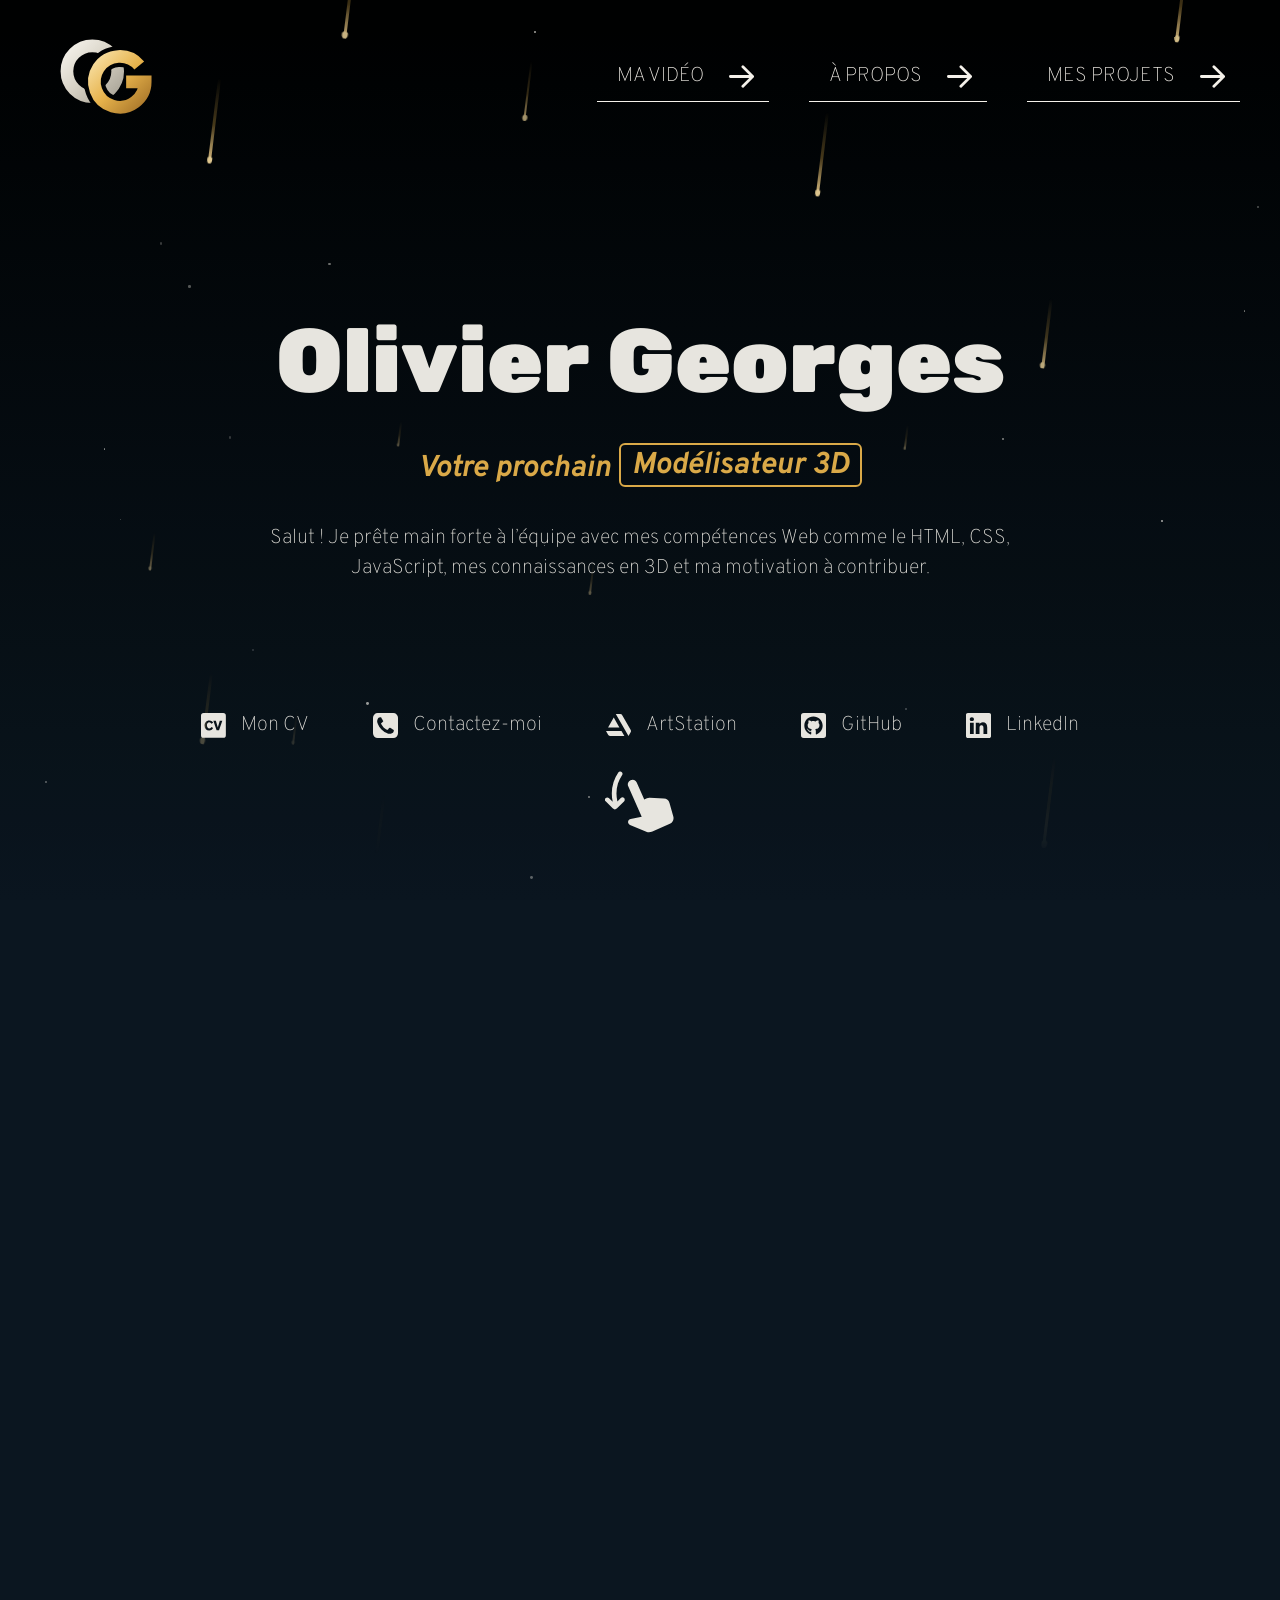
<file: index.html>
<!doctype html>
<html lang="fr">

<head>
    <meta charset="utf-8" />
    <meta name="viewport" content="width=device-width, initial-scale=1.0" />
    <title>Olivier Georges — Portfolio</title>

    <link rel="icon" type="image/svg+xml" href="assets/icons/logo.svg" />

    <link rel="stylesheet" href="styles/main.css" />

    <script defer src="https://t.contentsquare.net/uxa/4758bb009b68c.js"></script>
    <!-- <script src="scripts/vendors.js" defer></script> -->
    <script src="scripts/main.js" defer></script>
</head>

<!-- Google tag (gtag.js) -->
<script async src="https://www.googletagmanager.com/gtag/js?id=G-352XMFQSFR"></script>
<script>
    window.dataLayer = window.dataLayer || [];

    function gtag() {
        dataLayer.push(arguments);
    }
    gtag('js', new Date());

    gtag('config', 'G-352XMFQSFR');
</script>


<body>
    <!-- Écran de chargement -->
    <div class="loader" data-component="Loader" data-cursor="default" role="status" aria-label="Chargement du portfolio">
        <div class="loader__inner">
            <div class="loader__scene" aria-hidden="true">
                <span class="loader__drop"></span>
                <span class="loader__ripple"></span>
            </div>
            <div class="loader__bar"><span class="loader__fill"></span></div>
            <div class="loader__info">
                <p class="loader__name">Olivier Georges</p>
                <p class="loader__count"><span class="js-loader-count">000</span>%</p>
            </div>
        </div>
    </div>

    <div class="cursor" data-component="Cursor"></div>

    <!-- Modale des images agrandies (images avec la classe js-zoom) -->
    <div data-component="Lightbox"></div>

    <!-- Header fixe : en dehors du smooth-wrapper pour rester collé en haut de l'écran -->
    <header class="header header_transparent" data-component="Header">
        <div class="wrapper">
            <a href="index.html" class="logo"><img src="../assets/icons/logo.svg" alt="Olivier Georges – retour à l’accueil"></a>
            <nav>
                <ul>
                    <li>
                        <a href="index.html#video" class="button">
                            <p>Ma vidéo</p>
                            <svg class="icon icon--md">
                                <use href="#icon-fleche"></use>
                            </svg>
                        </a>
                    </li>
                    <li>
                        <a href="index.html#propos" class="button">
                            <p>À propos</p>
                            <svg class="icon icon--md">
                                <use href="#icon-fleche"></use>
                            </svg>
                        </a>
                    </li>
                    <li>
                        <a href="index.html#projets" class="button">
                            <p>Mes projets</p>
                            <svg class="icon icon--md">
                                <use href="#icon-fleche"></use>
                            </svg>
                        </a>
                    </li>
                </ul>

            </nav>
            <a href="#" class="button js-toggle header__toggle">
                <span></span>
                <span></span>
                <span></span>
            </a>
        </div>
    </header>

    <div id="smooth-wrapper" data-component="Scroll" data-pin-items="true">
        <div id="smooth-content" data-component="TextReveal">
            <div class="slides-wrapper">
                <div class="animation_section">




                    <section class="hub" id="hub">
                        <div class="raindrop" data-component="Raindrop">
                            <div class="wrapper">
                                <div class="textes">
                                    <p class="titre">Olivier Georges</p>
                                    <p class="titre_petit">
                                        <em>Votre prochain</em>
                                        <span class="rotating-text" data-component="RotatingText" data-texts="Développeur Web|Modélisateur 3D">Développeur Web</span>
                                    </p>
                                    <p class="texte">
                                        Salut ! Je prête main forte à l’équipe avec mes compétences Web comme le HTML, CSS, JavaScript, mes
                                        connaissances en 3D et ma motivation à contribuer.
                                    </p>
                                </div>

                                <nav class="nav">
                                    <ul>
                                        <li>
                                            <a href="assets/CV - Olivier George.pdf" target="_blank">
                                                <svg class="icon icon--md">
                                                    <use href="#icon-cv"></use>
                                                </svg>
                                                <p>Mon CV</p>
                                            </a>
                                        </li>
                                        <li>
                                            <a href="index.html#contacter">
                                                <svg class="icon icon--md">
                                                    <use href="#icon-telephone"></use>
                                                </svg>
                                                <p>Contactez-moi</p>
                                            </a>
                                        </li>
                                        <li>
                                            <a href="https://www.artstation.com/georges_oli" target="_blank">
                                                <svg class="icon icon--md">
                                                    <use href="#icon-artstation"></use>
                                                </svg>
                                                <p>ArtStation</p>
                                            </a>
                                        </li>
                                        <li>
                                            <a href="https://github.com/GeorgesOli" target="_blank">
                                                <svg class="icon icon--md">
                                                    <use href="#icon-github"></use>
                                                </svg>
                                                <p>GitHub</p>
                                            </a>
                                        </li>
                                        <li>
                                            <a href="https://www.linkedin.com/in/olivier-georges-1970b2440/" target="_blank">
                                                <svg class="icon icon--md">
                                                    <use href="#icon-linkedin"></use>
                                                </svg>
                                                <p>LinkedIn</p>
                                            </a>
                                        </li>
                                    </ul>
                                    <svg class="icon icon--lg">
                                        <use href="#icon-hand"></use>
                                    </svg>
                                </nav>
                            </div>
                        </div>
                    </section>
                </div>

                <section class="propos animation_section" id="propos">
                    <div class="wrapper">
                        <h1>À propos</h1>
                        <div class="intro">
                            <div class="intro__media">
                                <img decoding="async" src="assets/images/moi.webp" alt="Portrait d’Olivier Georges" />
                                <p class="credit">Photo : Alexandre Donato © 2026</p>
                            </div>
                            <div class="intro__content">
                                <h3>
                                    Hey ! Moi, c’est
                                    <br />
                                    Olivier Georges !
                                </h3>
                                <p>
                                    Je suis un
                                    <strong>finissant</strong>
                                    de la technique d’
                                    <strong>intégration multimédia</strong>
                                    . J’adore apprendre de nouvelles compétences et collaborer avec mes collègues. Quand je ne travaille pas, j’aime
                                    être tranquille en faisant du
                                    <strong>bushcraft</strong>
                                    , jouer aux
                                    <strong>jeux vidéo</strong>
                                    et socialiser.
                                </p>
                                <h3>Ce qui me définit :</h3>
                                <ul>
                                    <li>
                                        <p>Créatif</p>
                                    </li>
                                    <li>
                                        <p>Curieux</p>
                                    </li>
                                    <li>
                                        <p>Collaboratif</p>
                                    </li>
                                    <li>
                                        <p>Passionné</p>
                                    </li>
                                </ul>
                                <a href="#projets" class="button">
                                    <p>Voir mes projets</p>
                                    <svg class="icon icon--md">
                                        <use href="#icon-fleche"></use>
                                    </svg>
                                </a>
                            </div>
                        </div>
                    </div>
                </section>
            </div>

            <section class="video" id="video" data-component="Youtube" data-video-id="2veC0S6c0oA">
                <div class="wrapper">
                    <div class="video__content">
                        <h2>
                            Une petite
                            <br />
                            présentation ?
                        </h2>
                        <p>Vous êtes curieux d’en savoir un tout petit peu plus sur moi ? Je vous invite à regarder ma présentation vidéo !</p>
                    </div>
                    <div class="video__media js-video" data-cursor="play">
                        <img decoding="async" class="js-poster" src="assets/images/cover_youtube_olivier_georges.webp" alt="Miniature de la vidéo de présentation d’Olivier Georges" />
                        <svg class="icon icon--xl">
                            <use href="#icon-play"></use>
                        </svg>
                    </div>
                </div>
            </section>

            <section class="competences section--horiz js-horiz" data-component="Lines" data-offset="0">
                <div class="wrapper">
                    <h2>Mes compétences</h2>
                    <div class="container_competences">
                        <div class="hard js-panel">
                            <h3 class="">Hard skills</h3>
                            <ul>
                                <li>
                                    <p>HTML / CSS</p>
                                </li>
                                <li>
                                    <p>JavaScript</p>
                                </li>
                                <li>
                                    <p>Modélisation 3D</p>
                                </li>
                                <li>
                                    <p>Animation 3D</p>
                                </li>
                            </ul>
                        </div>
                        <div class="soft js-panel">
                            <h3 class="">Soft skills</h3>
                            <ul>
                                <li>
                                    <p>Organisé</p>
                                </li>
                                <li>
                                    <p>À l’écoute</p>
                                </li>
                                <li>
                                    <p>Travaillant</p>
                                </li>
                                <li>
                                    <p>Patient</p>
                                </li>
                            </ul>
                        </div>
                        <div class="logiciel js-panel">
                            <h3 class="">Logiciels</h3>
                            <ul>
                                <li>
                                    <p>VSCode</p>
                                </li>
                                <li>
                                    <p>Figma</p>
                                </li>
                                <li>
                                    <p>Blender</p>
                                </li>
                                <li>
                                    <p>Adobe Creative Cloud</p>
                                </li>
                            </ul>
                        </div>
                    </div>
                    <div class="svg_line">
                        <svg class="icon" viewBox="0 0 1205 16" fill="none" preserveAspectRatio="xMidYMax meet">
                            <path class="path-ligne" d="M0 8C0 12.4183 3.58172 16 8 16C12.4183 16 16 12.4183 16 8C16 3.58172 12.4183 0 8 0C3.58172 0 0 3.58172 0 8ZM413 8C413 12.4183 416.582 16 421 16C425.418 16 429 12.4183 429 8C429 3.58172 425.418 0 421 0C416.582 0 413 3.58172 413 8ZM821 8C821 12.4183 824.582 16 829 16C833.418 16 837 12.4183 837 8C837 3.58172 833.418 0 829 0C824.582 0 821 3.58172 821 8ZM8 8V9.5H413V8V6.5H8V8ZM421 8V9.5H821V8V6.5H421V8ZM829 8V9.5H1205V8V6.5H829V8Z" fill="#E6B24B" />
                        </svg>
                    </div>
                </div>
            </section>

            <section class="photos">
                <div class="wrapper">
                    <h2>Voici des morceaux de ma vie</h2>
                </div>

                <div class="circular-gallery" data-cursor="drag" data-component="CircularGallery" data-bend="3" data-border-radius="0.05" tabindex="0" data-center-scale="0.2" role="region" aria-label="Galerie de photos. Glissez ou utilisez les flèches gauche et droite.">
                    <div class="circular-gallery__items">
                        <article>
                            <img decoding="async" src="assets/images/hereford.webp" alt="Vue depuis le sommet du mont Hereford" />
                            <p>Montée du mont Hereford</p>
                        </article>
                        <article>
                            <img decoding="async" src="assets/images/camping.webp" alt="Olivier Georges en camping" />
                            <p>Bushcraft &amp; camping</p>
                        </article>
                        <article>
                            <img decoding="async" src="assets/images/gta.webp" alt="Capture d’écran du jeu GTA V avec des mods" />
                            <p>Jeu vidéo - GTA V</p>
                        </article>
                        <article>
                            <img decoding="async" src="assets/images/car.webp" alt="BMW M3 photographiée en campagne" />
                            <p>Car spotting en campagne</p>
                        </article>
                        <article>
                            <img decoding="async" src="assets/images/rando.webp" alt="Mes amis en randonnée hivernale en montagne" />
                            <p>Excursion hivernale en montagne</p>
                        </article>
                    </div>
                </div>
            </section>

            <section class="projets" id="projets">
                <div class="gold-dust" data-component="GoldDust" aria-hidden="true"></div>
                <div class="wrapper">
                    <h1>Mes projets</h1>
                    <div class="container_projets" data-component="Lines" data-offset="-250">
                        <div class="svg_line">
                            <svg class="icon" viewBox="0 0 645 2251" fill="none" preserveAspectRatio="xMidYMax meet">
                                <path d="M18.8609 0.130859C27.3609 64.1309 117.661 184.631 410.861 154.631C535.361 148.631 629.861 223.631 632.861 300.131C635.261 361.331 640.861 560.964 643.361 653.131C643.528 731.131 577.161 873.331 310.361 818.131C54.8609 768.631 -9.63912 833.131 2.36088 947.131C11.9609 1038.33 6.36088 1221.46 2.36088 1301.63C4.02756 1397.63 67.9609 1564.73 310.361 1465.13C580.361 1358.63 635.861 1501.13 638.861 1597.13C641.261 1673.93 633.861 1869.46 629.861 1957.63C634.028 2019.63 576.261 2134.63 311.861 2098.63C53.3608 2059.63 15.8608 2211.13 8.36084 2250.13" stroke="#F4F1EA" stroke-width="2" />
                            </svg>
                        </div>
                        <article>
                            <div class="article__media">
                                <img decoding="async" class="js-zoom mockup" src="assets/images/boxotel.webp" alt="Le site Boxotel affiché sur une tablette" />
                            </div>
                            <div class="article__content">
                                <h3>Intégration HTML/CSS</h3>
                                <p>
                                    Boxotel est un projet
                                    <strong>d’intégration Web</strong>
                                    basé sur la refonte du site de l’hôtel Boxotel.
                                </p>
                                <a href="boxotel.html" class="button" data-cursor="view">
                                    <p>Voir le projet</p>
                                    <svg class="icon icon--md">
                                        <use href="#icon-fleche"></use>
                                    </svg>
                                </a>
                            </div>
                        </article>
                        <article>
                            <div class="article__media">
                                <img decoding="async" class="js-zoom mockup" src="assets/images/bsc.webp" alt="La refonte du site de Baie-Sainte-Catherine affichée sur une tablette" />
                            </div>
                            <div class="article__content">
                                <h3>Design et intégration</h3>
                                <p>
                                    Baie-Sainte-Catherine est un projet de
                                    <strong>design UI/UX et d’intégration Web</strong>
                                    en HTML, CSS et JavaScript, fait pour redonner un nouveau style au site de la municipalité.
                                </p>
                                <a href="baie-sainte-catherine.html" class="button" data-cursor="view">
                                    <p>Voir le projet</p>
                                    <svg class="icon icon--md">
                                        <use href="#icon-fleche"></use>
                                    </svg>
                                </a>
                            </div>
                        </article>
                        <article>
                            <div class="article__media">
                                <img decoding="async" class="js-zoom" src="assets/images/gif-portal.webp" alt="Animation 3D d’un tunnel infini rempli de projets étudiants" />
                            </div>
                            <div class="article__content">
                                <h3>Animation 3D</h3>
                                <p>
                                    La route infinie est une
                                    <strong>création 3D</strong>
                                    réalisée en classe : chaque étudiant créait un segment d’un tunnel infini où défilent les projets de tous.
                                </p>
                                <a href="route_infini.html" class="button" data-cursor="view">
                                    <p>Voir le projet</p>
                                    <svg class="icon icon--md">
                                        <use href="#icon-fleche"></use>
                                    </svg>
                                </a>
                            </div>
                        </article>
                        <article>
                            <div class="article__media">
                                <img decoding="async" class="js-zoom" src="assets/images/robot.webp" alt="Robot modélisé dans Blender et intégré dans une scène réelle" />
                            </div>
                            <div class="article__content">
                                <h3>Modélisation et animation 3D</h3>
                                <p>
                                    Le robot est un
                                    <strong>projet de 3D intégrée à une vraie vidéo</strong>
                                    conçu avec
                                    <strong>Blender</strong>
                                    . Je devais modéliser et animer un robot.
                                </p>
                                <a href="robot.html" class="button" data-cursor="view">
                                    <p>Voir le projet</p>
                                    <svg class="icon icon--md">
                                        <use href="#icon-fleche"></use>
                                    </svg>
                                </a>
                            </div>
                        </article>
                        <article>
                            <div class="article__media">
                                <img decoding="async" class="js-zoom mockup mockup--phone" src="assets/images/recette.webp" alt="Le site de recettes affiché sur un téléphone" />
                            </div>
                            <div class="article__content">
                                <h3>Intégration HTML/CSS</h3>
                                <p>
                                    Ceci est un projet
                                    <strong>d’intégration Web</strong>
                                    , donc
                                    <strong>HTML, CSS et JavaScript.</strong>
                                    Je devais réussir à intégrer le site finalisé dans WordPress.
                                </p>
                                <a href="recettes.html" class="button" data-cursor="view">
                                    <p>Voir le projet</p>
                                    <svg class="icon icon--md">
                                        <use href="#icon-fleche"></use>
                                    </svg>
                                </a>
                            </div>
                        </article>
                    </div>
                </div>
            </section>

            <!-- Modale « Utilisation de l'IA » (ouverte par le lien #ia du footer) -->
            <div class="modal" id="ia" data-component="Modal">
                <div class="modal__backdrop js-modal-close"></div>
                <div class="modal__box" role="dialog" aria-modal="true" aria-labelledby="ia-titre">
                    <button class="modal__close js-modal-close" type="button" aria-label="Fermer la fenêtre">
                        <span></span>
                        <span></span>
                    </button>
                    <div class="modal__content">
                        <p class="modal__tag">Transparence</p>
                        <h2 id="ia-titre">Utilisation de l’IA</h2>
                        <p>Pour réaliser ce portfolio, j’ai utilisé <strong>Claude (Anthropic)</strong> afin de m’aider à programmer certains effets, à rédiger mes textes et à préparer certains visuels. J’ai personnellement conçu le design, la structure HTML, le contenu et les styles de base, et j’ai vérifié, testé et ajusté tout ce que l’IA a produit.</p>

                        <h3>Code</h3>
                        <p>J’ai utilisé Claude pour générer, expliquer ou corriger une partie du code. J’ai fourni le design et ma structure de projet (Gulp, webpack et composantes JavaScript), adapté le résultat et testé les fonctionnalités.</p>
                        <ul>
                            <li>
                                <p><strong>Effets interactifs :</strong> le halo lumineux et la traînée qui suivent la souris à l’accueil, le texte qui change sous mon nom, la galerie de photos circulaire en 3D (Three.js), la poussière d’or derrière mes projets, les animations d’apparition et le curseur personnalisé.</p>
                            </li>
                            <li>
                                <p><strong>Composantes :</strong> l’écran de chargement, l’agrandissement des images, le menu mobile, le header fixe et cette fenêtre, écrits selon ma façon de coder (classes avec constructor et init).</p>
                            </li>
                            <li>
                                <p><strong>Débogage :</strong> la synchronisation de la ligne dorée des compétences avec les cartes et des erreurs de ScrollSmoother.</p>
                            </li>
                            <li>
                                <p><strong>Mobile et performance :</strong> le défilement sur téléphone, les images allégées en WebP, les animations en pause hors de l’écran et l’affichage sur petits écrans.</p>
                            </li>
                        </ul>
                        <p>Je maîtrise moins le code de la galerie circulaire en 3D (Three.js) et des effets de particules en canvas.</p>

                        <h3>Design et images</h3>
                        <p>J’ai utilisé Claude pour explorer des variantes et produire certains visuels. J’ai choisi la direction, les formes et les couleurs, et retravaillé le résultat.</p>
                        <ul>
                            <li>
                                <p><strong>Logo :</strong> des propositions et le dessin en SVG de la nouvelle version, à partir de mon ancien logo.</p>
                            </li>
                            <li>
                                <p><strong>Mises en scène :</strong> mes projets affichés sur une tablette ou un téléphone, à partir de mes propres captures d’écran.</p>
                            </li>
                            <li>
                                <p><strong>Miniatures :</strong> les miniatures des vidéos du robot et de La route infinie à partir de mes rendus, et le changement de couleur de la miniature de ma présentation.</p>
                            </li>
                        </ul>

                        <h3>Rédaction et accessibilité</h3>
                        <p>J’ai utilisé Claude pour structurer, raccourcir et corriger mes textes, et pour écrire les textes alternatifs (alt) des images. Les expériences et les idées sont les miennes ; j’ai relu et vérifié le résultat.</p>

                        <h3>Mes projets</h3>
                        <p>Chaque fiche projet contient sa propre déclaration, qui distingue l’IA utilisée pour réaliser le projet de celle utilisée pour préparer sa fiche.</p>

                        <h3>Crédits</h3>
                        <ul>
                            <li>
                                <p>Design, intégration et contenu : Olivier Georges</p>
                            </li>
                            <li>
                                <p>Photo de profil : Alexandre Donato © 2026</p>
                            </li>
                            <li>
                                <p>Polices : Rubik et Overpass (Google Fonts)</p>
                            </li>
                            <li>
                                <p>Animations et défilement : GSAP (ScrollTrigger, ScrollSmoother et SplitText)</p>
                            </li>
                            <li>
                                <p>3D dans le navigateur : Three.js</p>
                            </li>
                            <li>
                                <p>Galerie circulaire : inspirée de « Circular Gallery » de React Bits</p>
                            </li>
                            <li>
                                <p>Halo de la souris : inspiré de l’effet « Lightfall »</p>
                            </li>
                            <li>
                                <p>Texte qui change à l’accueil : inspiré de « Rotating Text » de React Bits</p>
                            </li>
                            <li>
                                <p>Assistant IA : Claude (Anthropic)</p>
                            </li>
                        </ul>

                        <p class="modal__note">
                            Les projets présentés sont des exemples de mon travail en développement Web et en 3D. Les marques et logos appartiennent à leurs propriétaires respectifs.
                        </p>
                    </div>
                </div>
            </div>

            <footer class="footer" id="contacter">
                <div class="wrapper">
                    <h3>Vous cherchez un stagiaire en développement Web, vous l’avez peut-être trouvé ! Contactez-moi si vous êtes intéressé.</h3>
                    <nav>
                        <ul>
                            <li>
                                <a href="index.html#hub" class="button">
                                    <p>HUB</p>
                                    <svg class="icon icon--md">
                                        <use href="#icon-fleche"></use>
                                    </svg>
                                </a>
                            </li>
                            <li>
                                <a href="index.html#video" class="button">
                                    <p>Ma vidéo</p>
                                    <svg class="icon icon--md">
                                        <use href="#icon-fleche"></use>
                                    </svg>
                                </a>
                            </li>
                            <li>
                                <a href="index.html#propos" class="button">
                                    <p>À propos</p>
                                    <svg class="icon icon--md">
                                        <use href="#icon-fleche"></use>
                                    </svg>
                                </a>
                            </li>
                            <li>
                                <a href="#ia" class="button">
                                    <p>Utilisation de l'IA</p>
                                    <svg class="icon icon--md">
                                        <use href="#icon-fleche"></use>
                                    </svg>
                                </a>
                            </li>
                        </ul>
                    </nav>
                    <div class="section_bas">
                        <p>Téléphone : <a href="tel:+15148638685">514-863-8685</a></p>
                        <img src="../assets/icons/logo.svg" alt="Logo d’Olivier Georges">
                        <p>Courriel : <a href="mailto:ogeorges29@hotmail.com">ogeorges29@hotmail.com</a></p>
                    </div>
                    <p class="credit">© 2026 Olivier Georges — Portfolio personnel. Tous droits réservés.</p>
                </div>
            </footer>
        </div>
    </div>
    </div>
</body>

</html>
</file>
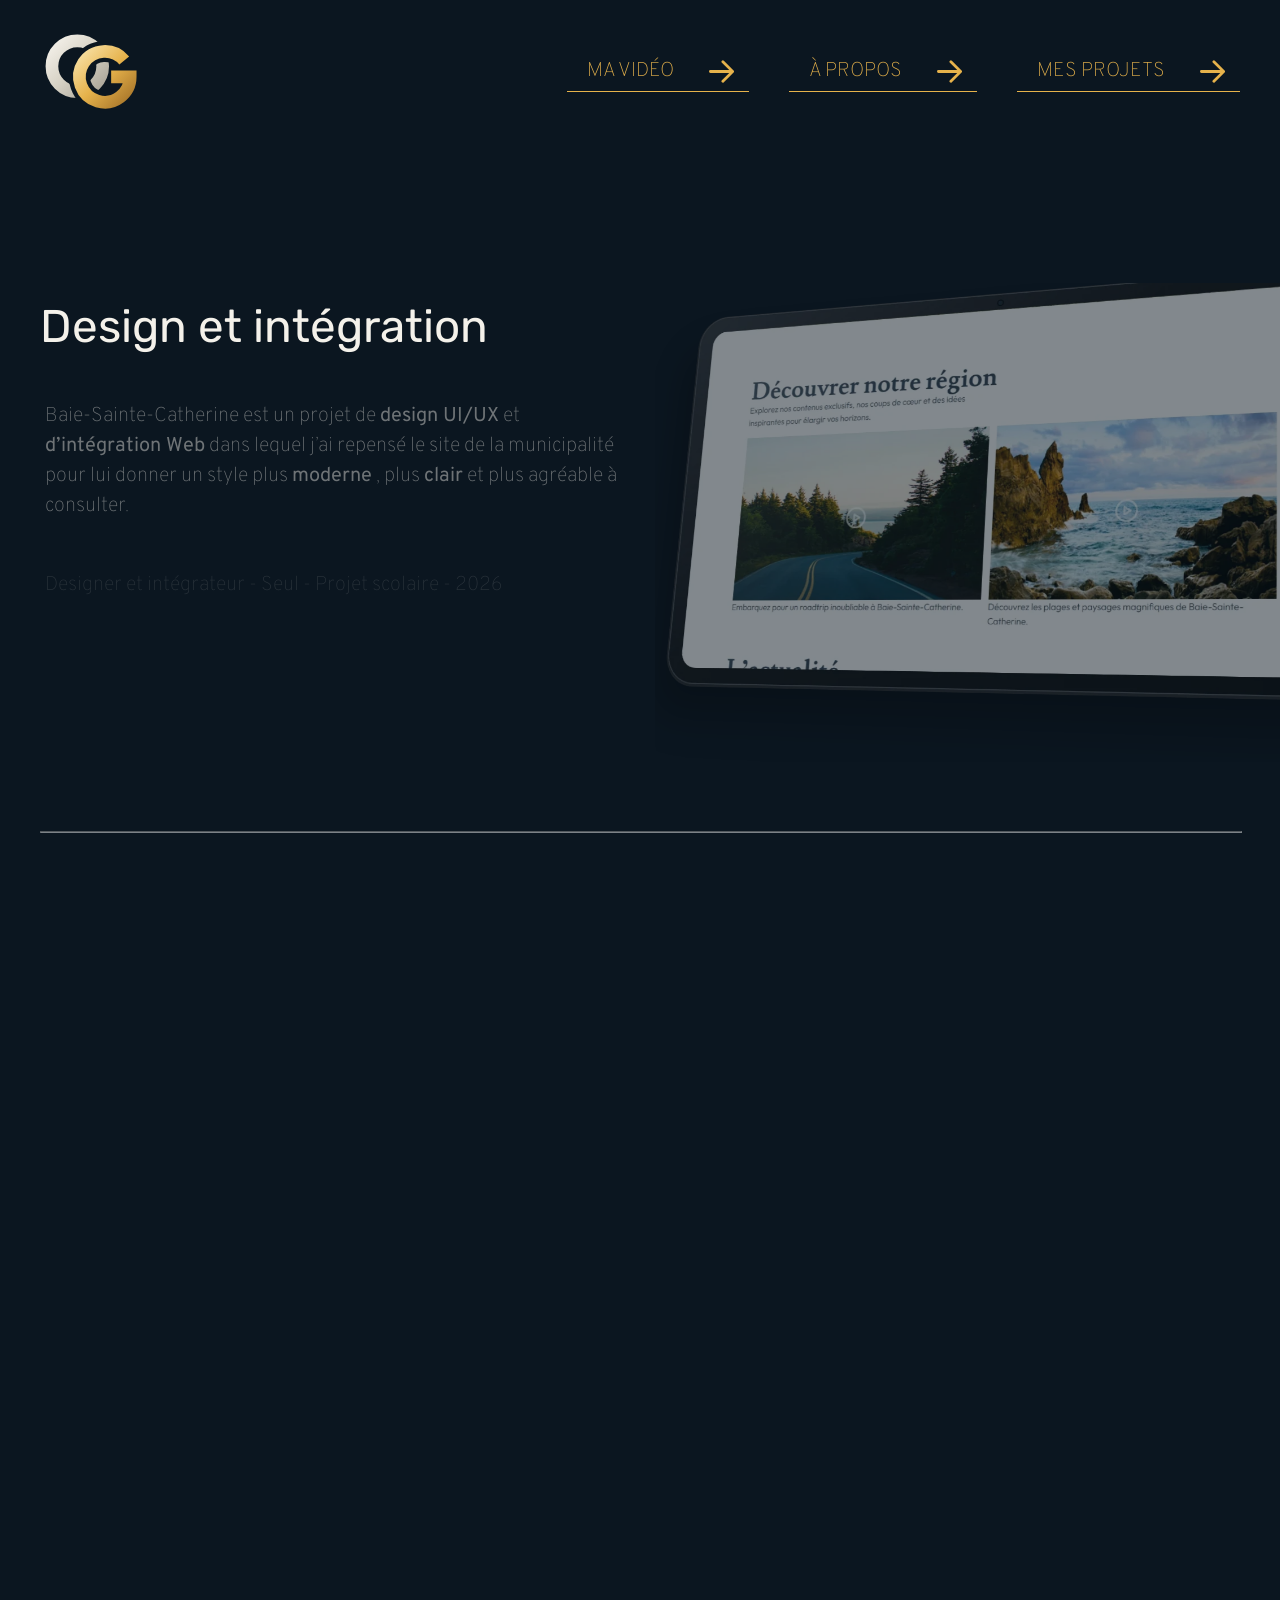
<file: baie-sainte-catherine.html>
<!doctype html>
<html lang="fr">

<head>
    <meta charset="utf-8" />
    <meta name="viewport" content="width=device-width, initial-scale=1.0" />
    <title>Baie-Sainte-Catherine — Olivier Georges</title>

    <link rel="icon" type="image/svg+xml" href="assets/icons/logo.svg" />

    <link rel="stylesheet" href="styles/main.css" />

    <script defer src="https://t.contentsquare.net/uxa/4758bb009b68c.js"></script>
    <!-- <script src="scripts/vendors.js" defer></script> -->
    <script src="scripts/main.js" defer></script>
</head>

<!-- Google tag (gtag.js) -->
<script async src="https://www.googletagmanager.com/gtag/js?id=G-352XMFQSFR"></script>
<script>
    window.dataLayer = window.dataLayer || [];

    function gtag() {
        dataLayer.push(arguments);
    }
    gtag('js', new Date());

    gtag('config', 'G-352XMFQSFR');
</script>


<body>
    <!-- Écran de chargement -->
    <div class="loader" data-component="Loader" data-cursor="default" role="status" aria-label="Chargement du portfolio">
        <div class="loader__inner">
            <div class="loader__scene" aria-hidden="true">
                <span class="loader__drop"></span>
                <span class="loader__ripple"></span>
            </div>
            <div class="loader__bar"><span class="loader__fill"></span></div>
            <div class="loader__info">
                <p class="loader__name">Olivier Georges</p>
                <p class="loader__count"><span class="js-loader-count">000</span>%</p>
            </div>
        </div>
    </div>

    <div class="cursor" data-component="Cursor"></div>

    <!-- Modale des images agrandies (images avec la classe js-zoom) -->
    <div data-component="Lightbox"></div>

    <!-- Header fixe : en dehors du smooth-wrapper pour rester collé en haut de l'écran -->
    <header class="header " data-component="Header">
        <div class="wrapper">
            <a href="index.html" class="logo"><img src="../assets/icons/logo.svg" alt="Olivier Georges – retour à l’accueil"></a>
            <nav>
                <ul>
                    <li>
                        <a href="index.html#video" class="button">
                            <p>Ma vidéo</p>
                            <svg class="icon icon--md">
                                <use href="#icon-fleche"></use>
                            </svg>
                        </a>
                    </li>
                    <li>
                        <a href="index.html#propos" class="button">
                            <p>À propos</p>
                            <svg class="icon icon--md">
                                <use href="#icon-fleche"></use>
                            </svg>
                        </a>
                    </li>
                    <li>
                        <a href="index.html#projets" class="button">
                            <p>Mes projets</p>
                            <svg class="icon icon--md">
                                <use href="#icon-fleche"></use>
                            </svg>
                        </a>
                    </li>
                </ul>

            </nav>
            <a href="#" class="button js-toggle header__toggle">
                <span></span>
                <span></span>
                <span></span>
            </a>
        </div>
    </header>

    <div id="smooth-wrapper" data-component="Scroll" data-pin-items="true">
        <div id="smooth-content" data-component="TextReveal">
            <div class="slides-wrapper">
                <div class="animation_section">


                    <section class="presentation_projet">
                        <div class="wrapper">
                            <div class="projet__content">
                                <h2>Design et intégration</h2>
                                <p>
                                    Baie-Sainte-Catherine est un projet de
                                    <strong>design UI/UX</strong>
                                    et
                                    <strong>d’intégration Web</strong>
                                    dans lequel j’ai repensé le site de la municipalité pour lui donner un style plus
                                    <strong>moderne</strong>
                                    , plus
                                    <strong>clair</strong>
                                    et plus agréable à consulter.
                                </p>
                                <p>Designer et intégrateur - Seul - Projet scolaire - 2026</p>
                                <a href="https://ogeorges.dectim.ca/bsc/" target="_blank" class="button">
                                    <p>Tester le projet</p>
                                    <svg class="icon icon--md">
                                        <use href="#icon-fleche"></use>
                                    </svg>
                                </a>
                            </div>
                            <div class="projet__media">
                                <img class="mockup" src="assets/images/bsc.webp" alt="La refonte du site de Baie-Sainte-Catherine affichée sur une tablette" />
                            </div>
                            <hr />
                        </div>
                    </section>
                    <section class="propos_projet">
                        <div class="wrapper">
                            <div class="col1">
                                <h3>À propos du projet</h3>
                                <p>
                                    Le projet
                                    <strong>Baie-Sainte-Catherine</strong>
                                    a été réalisé dans le cadre du cours
                                    <strong>Design d’expérience</strong>
                                    . Nous devions faire la
                                    <strong>refonte complète</strong>
                                    du site d’une municipalité : concevoir la
                                    <strong>maquette</strong>
                                    dans
                                    <strong>Figma</strong>
                                    , puis l’intégrer en
                                    <strong>HTML, CSS et JavaScript</strong>
                                    en respectant un design.
                                </p>
                            </div>
                            <div class="col2">
                                <h3>Les outils utilisés</h3>
                                <div class="container_outils">
                                    <svg class="icon icon--lg">
                                        <use href="#icon-figma"></use>
                                    </svg>
                                    <svg class="icon icon--lg">
                                        <use href="#icon-vscode"></use>
                                    </svg>
                                    <svg class="icon icon--lg">
                                        <use href="#icon-js"></use>
                                    </svg>
                                    <svg class="icon icon--lg">
                                        <use href="#icon-css"></use>
                                    </svg>
                                    <svg class="icon icon--lg">
                                        <use href="#icon-html"></use>
                                    </svg>
                                </div>
                            </div>
                            <hr />
                            <div class="col3">
                                <h3>Mon rôle</h3>
                                <p>
                                    <strong>Designer UI/UX</strong>
                                    et
                                    <strong>intégrateur Web</strong>
                                    . J’ai conçu la maquette du site dans
                                    <strong>Figma</strong>
                                    et j’ai intégré les pages en
                                    <strong>HTML, CSS et JavaScript</strong>
                                    , incluant la page contact.
                                </p>
                            </div>
                            <div class="col4">
                                <h3>Ce que l’IA a fait ?</h3>
                                <p>
                                    Dans ce projet, l’IA a été utilisée de façon
                                    <strong>très minime</strong>
                                    . Elle a servi à
                                    <strong>créer</strong>
                                    et à
                                    <strong>corriger</strong>
                                    des
                                    <strong>textes</strong>
                                    et des
                                    <strong>titres</strong>
                                    pour le site Web.
                                </p>
                            </div>
                            <hr />
                        </div>
                    </section>
                    <section class="projets fiche_projets">
                        <div class="gold-dust" data-component="GoldDust" aria-hidden="true"></div>
                        <div class="wrapper">
                            <h2>Les grandes étapes</h2>
                            <div class="container_projets" data-component="Lines" data-offset="-700">
                                <div class="svg_line">
                                    <svg class="icon" viewBox="0 0 681 2197" fill="none" preserveAspectRatio="xMidYMax meet">
                                        <path d="M646.298 0.660156C604.964 47.6602 471.998 130.26 270.798 84.6602C69.5977 39.0602 16.9643 146.66 15.7977 206.16C4.631 277.66 -11.0023 435.16 15.7977 493.16C49.2977 565.66 277.298 617.66 419.798 573.66C562.298 529.66 680.298 624.16 663.298 689.16C646.298 754.16 655.298 923.66 663.298 972.66C671.298 1021.66 621.298 1138.66 351.798 1088.16C82.2976 1037.66 25.2977 1120.16 15.7977 1177.16C6.29761 1234.16 9.29761 1435.16 23.7976 1463.66C38.2976 1492.16 36.2976 1602.66 375.298 1525.16C568.298 1520.66 708.298 1564.66 674.798 1664.66C641.298 1764.66 646.298 1892.66 665.298 1949.66C698.298 2003.66 566.798 2077.66 563.798 2149.16C561.398 2206.36 562.798 2198.33 563.798 2187.16" stroke="#F4F1EA" stroke-width="2" />
                                    </svg>
                                </div>
                                <article>
                                    <div class="article__media">
                                        <img class="js-zoom" src="assets/images/bsc_01.webp" alt="Étape 1 : maquettes Wireframe de l’accueil et de la page Nous joindre, sur ordinateur et mobile" />
                                    </div>
                                    <div class="article__content">
                                        <h3>01</h3>
                                        <h3>Recherche et analyse</h3>
                                        <p>
                                            Premièrement, j’ai analysé le
                                            <strong>site actuel</strong>
                                            de la municipalité pour repérer ce qui ne fonctionnait pas : la
                                            <strong>navigation</strong>
                                            , la
                                            <strong>lisibilité</strong>
                                            et l’
                                            <strong>organisation</strong>
                                            de l’information.
                                        </p>
                                    </div>
                                </article>
                                <article>
                                    <div class="article__media">
                                        <img class="js-zoom" src="assets/images/bsc_02.webp" alt="Étape 2 : maquette Figma en couleurs de la page d’accueil et de la page Nous joindre" />
                                    </div>
                                    <div class="article__content">
                                        <h3>02</h3>
                                        <h3>Maquette Figma</h3>
                                        <p>
                                            Deuxièmement, j’ai conçu la
                                            <strong>maquette</strong>
                                            du nouveau site dans
                                            <strong>Figma</strong>
                                            :
                                            <strong>couleurs</strong>
                                            ,
                                            <strong>typographies</strong>
                                            ,
                                            <strong>grille</strong>
                                            et
                                            <strong>composantes</strong>
                                            réutilisables.
                                        </p>
                                    </div>
                                </article>
                                <article>
                                    <div class="article__media">
                                        <img class="js-zoom" src="assets/images/bsc_03.webp" alt="Étape 3 : intégration HTML de la page d’accueil dans Visual Studio Code" />
                                    </div>
                                    <div class="article__content">
                                        <h3>03</h3>
                                        <h3>Intégration</h3>
                                        <p>
                                            Troisièmement, j’ai intégré la maquette en
                                            <strong>HTML</strong>
                                            , puis ajouté les
                                            <strong>médias, icônes, liens et typographies</strong>
                                            .
                                        </p>
                                    </div>
                                </article>
                                <article>
                                    <div class="article__media">
                                        <img class="js-zoom" src="assets/images/bsc_04.webp" alt="Étape 4 : styles SCSS du header du site dans Visual Studio Code" />
                                    </div>
                                    <div class="article__content">
                                        <h3>04</h3>
                                        <h3>Styliser et adapter</h3>
                                        <p>
                                            Quatrièmement, l’intégration du
                                            <strong>CSS</strong>
                                            et de la
                                            <strong>direction artistique</strong>
                                            du projet.
                                        </p>
                                    </div>
                                </article>
                                <article>
                                    <div class="article__media">
                                        <img class="js-zoom" src="assets/images/bsc_05.webp" alt="Étape 5 : composante JavaScript du carrousel dans Visual Studio Code" />
                                    </div>
                                    <div class="article__content">
                                        <h3>05</h3>
                                        <h3>Interactivité</h3>
                                        <p>
                                            Dernièrement, l’ajout du
                                            <strong>JavaScript</strong>
                                            pour rendre le site
                                            <strong>interactif</strong>
                                            : le menu, les animations et les carrousels.
                                        </p>
                                    </div>
                                </article>
                                <article class="final">
                                    <div class="swiper article__media" data-component="Carousel" data-cursor="drag">
                                        <div class="swiper-wrapper">
                                            <div class="swiper-slide">
                                                <img class="js-zoom" src="assets/images/bsc_final_01.webp" alt="Section L’actualité avec les cartes des dernières nouvelles de Baie-Sainte-Catherine" />
                                            </div>
                                            <div class="swiper-slide">
                                                <img class="js-zoom" src="assets/images/bsc_final_02.webp" alt="Section Liens utiles avec les services municipaux et l’inscription à l’infolettre" />
                                            </div>
                                            <div class="swiper-slide">
                                                <img class="js-zoom" src="assets/images/bsc_final_03.webp" alt="Page Nous joindre avec la carte et les coordonnées de l’édifice municipal" />
                                            </div>
                                            <div class="swiper-slide">
                                                <img class="js-zoom" src="assets/images/bsc_final_04.webp" alt="Section Découvrir notre région avec les vidéos du roadtrip et des paysages" />
                                            </div>
                                        </div>
                                        <div class="swiper-pagination"></div>
                                    </div>
                                    <div class="article__content">
                                        <h3>06</h3>
                                        <h3>Résultat final</h3>
                                        <a href="https://ogeorges.dectim.ca/bsc/" target="_blank" class="button">
                                            <p>Tester le projet</p>
                                            <svg class="icon icon--md">
                                                <use href="#icon-fleche"></use>
                                            </svg>
                                        </a>
                                    </div>
                                </article>
                            </div>
                            <hr />
                        </div>
                    </section>
                    <section class="defi_conclu propos_projet">
                        <div class="wrapper">
                            <div class="col1">
                                <h3>Les défis</h3>
                                <ol>
                                    <li>Moderniser le site tout en gardant l’identité de la municipalité</li>
                                    <li>Mettre en valeur les attraits touristiques de la région sans surcharger le site</li>
                                    <li>Organiser beaucoup d’informations de façon claire</li>
                                </ol>
                            </div>
                            <div class="col2">
                                <h3>Mes solutions</h3>
                                <ul>
                                    <li>
                                        <p>
                                            Garder les
                                            <strong>couleurs</strong>
                                            et les
                                            <strong>images</strong>
                                            de la région, mais avec une mise en page plus
                                            <strong>épurée</strong>
                                            .
                                        </p>
                                    </li>
                                    <li>
                                        <p>
                                            Utiliser de grandes
                                            <strong>images</strong>
                                            du fjord et des
                                            <strong>textes courts</strong>
                                            pour présenter chaque attrait sans
                                            <strong>surcharger</strong>
                                            les pages.
                                        </p>
                                    </li>
                                    <li>
                                        <p>
                                            Regrouper le contenu en
                                            <strong>sections</strong>
                                            et en
                                            <strong>cartes</strong>
                                            pour faciliter la
                                            <strong>navigation</strong>
                                            .
                                        </p>
                                    </li>
                                </ul>
                            </div>
                            <hr />
                            <div class="col3">
                                <h3>En conclusion</h3>
                                <p>
                                    En conclusion, le projet
                                    <strong>Baie-Sainte-Catherine</strong>
                                    m’a permis de réaliser un projet complet, de la
                                    <strong>conception</strong>
                                    dans Figma jusqu’à
                                    <strong>l’intégration</strong>
                                    en
                                    <strong>HTML, CSS et JavaScript</strong>
                                    . Il m’a appris à penser à l’
                                    <strong>expérience utilisateur</strong>
                                    avant même de coder.
                                </p>
                                <a href="index.html#projets" class="button">
                                    <p>Retourner aux projets</p>
                                    <svg class="icon icon--md">
                                        <use href="#icon-fleche"></use>
                                    </svg>
                                </a>
                            </div>
                        </div>
                    </section>
                    <!-- Modale « Utilisation de l'IA » (ouverte par le lien #ia du footer) -->
                    <div class="modal" id="ia" data-component="Modal">
                        <div class="modal__backdrop js-modal-close"></div>
                        <div class="modal__box" role="dialog" aria-modal="true" aria-labelledby="ia-titre">
                            <button class="modal__close js-modal-close" type="button" aria-label="Fermer la fenêtre">
                                <span></span>
                                <span></span>
                            </button>
                            <div class="modal__content">
                                <p class="modal__tag">Projet Baie-Sainte-Catherine</p>
                                <h2 id="ia-titre">Utilisation de l’IA</h2>
                                <h3>Réalisation du projet</h3>
                                <p>J’ai utilisé l’IA générative de façon très minime pour créer et corriger des textes et des titres du site Web. Aucun segment de code fourni par l’IA n’a été utilisé dans le projet.</p>
                                <p>Ma contribution comprend le design de la maquette Figma et toute l’intégration.</p>

                                <h3>Présentation du projet</h3>
                                <p>Pour préparer cette fiche, j’ai utilisé <strong>Claude (Anthropic)</strong> afin de :</p>
                                <ul>
                                    <li>
                                        <p>Rédiger et corriger les textes de présentation à partir de mes notes.</p>
                                    </li>
                                    <li>
                                        <p>Reformuler le deuxième défi du projet.</p>
                                    </li>
                                    <li>
                                        <p>Créer la mise en scène du site sur une tablette à partir de mes propres captures.</p>
                                    </li>
                                    <li>
                                        <p>Écrire les textes alternatifs (alt) des images pour l’accessibilité.</p>
                                    </li>
                                    <li>
                                        <p>Ajuster l’affichage de la page sur mobile.</p>
                                    </li>
                                </ul>
                                <p>J’ai vérifié et ajusté tout ce qu’elle a produit.</p>

                                <h3>Crédits</h3>
                                <ul>
                                    <li>
                                        <p>Design UI/UX et intégration : Olivier Georges</p>
                                    </li>
                                    <li>
                                        <p>Contenu et identité d’origine : Municipalité de Baie-Sainte-Catherine</p>
                                    </li>
                                </ul>

                                <p class="modal__note">Projet scolaire réalisé en 2026 dans le cadre du cours Design d’expérience, sans but commercial.</p>
                            </div>
                        </div>
                    </div>

                    <footer class="footer" id="contacter">
                        <div class="wrapper">
                            <h3>Vous cherchez un stagiaire en développement Web, vous l’avez peut-être trouvé ! Contactez-moi si vous êtes intéressé.</h3>
                            <nav>
                                <ul>
                                    <li>
                                        <a href="index.html#hub" class="button">
                                            <p>HUB</p>
                                            <svg class="icon icon--md">
                                                <use href="#icon-fleche"></use>
                                            </svg>
                                        </a>
                                    </li>
                                    <li>
                                        <a href="index.html#video" class="button">
                                            <p>Ma vidéo</p>
                                            <svg class="icon icon--md">
                                                <use href="#icon-fleche"></use>
                                            </svg>
                                        </a>
                                    </li>
                                    <li>
                                        <a href="index.html#propos" class="button">
                                            <p>À propos</p>
                                            <svg class="icon icon--md">
                                                <use href="#icon-fleche"></use>
                                            </svg>
                                        </a>
                                    </li>
                                    <li>
                                        <a href="#ia" class="button">
                                            <p>Utilisation de l'IA</p>
                                            <svg class="icon icon--md">
                                                <use href="#icon-fleche"></use>
                                            </svg>
                                        </a>
                                    </li>
                                </ul>
                            </nav>
                            <div class="section_bas">
                                <p>Téléphone : <a href="tel:+15148638685">514-863-8685</a></p>
                                <img src="../assets/icons/logo.svg" alt="Logo d’Olivier Georges">
                                <p>Courriel : <a href="mailto:ogeorges29@hotmail.com">ogeorges29@hotmail.com</a></p>
                            </div>
                            <p class="credit">© 2026 Olivier Georges — Portfolio personnel. Tous droits réservés.</p>
                        </div>
                    </footer>
                </div>
            </div>
        </div>
</body>

</html>
</file>
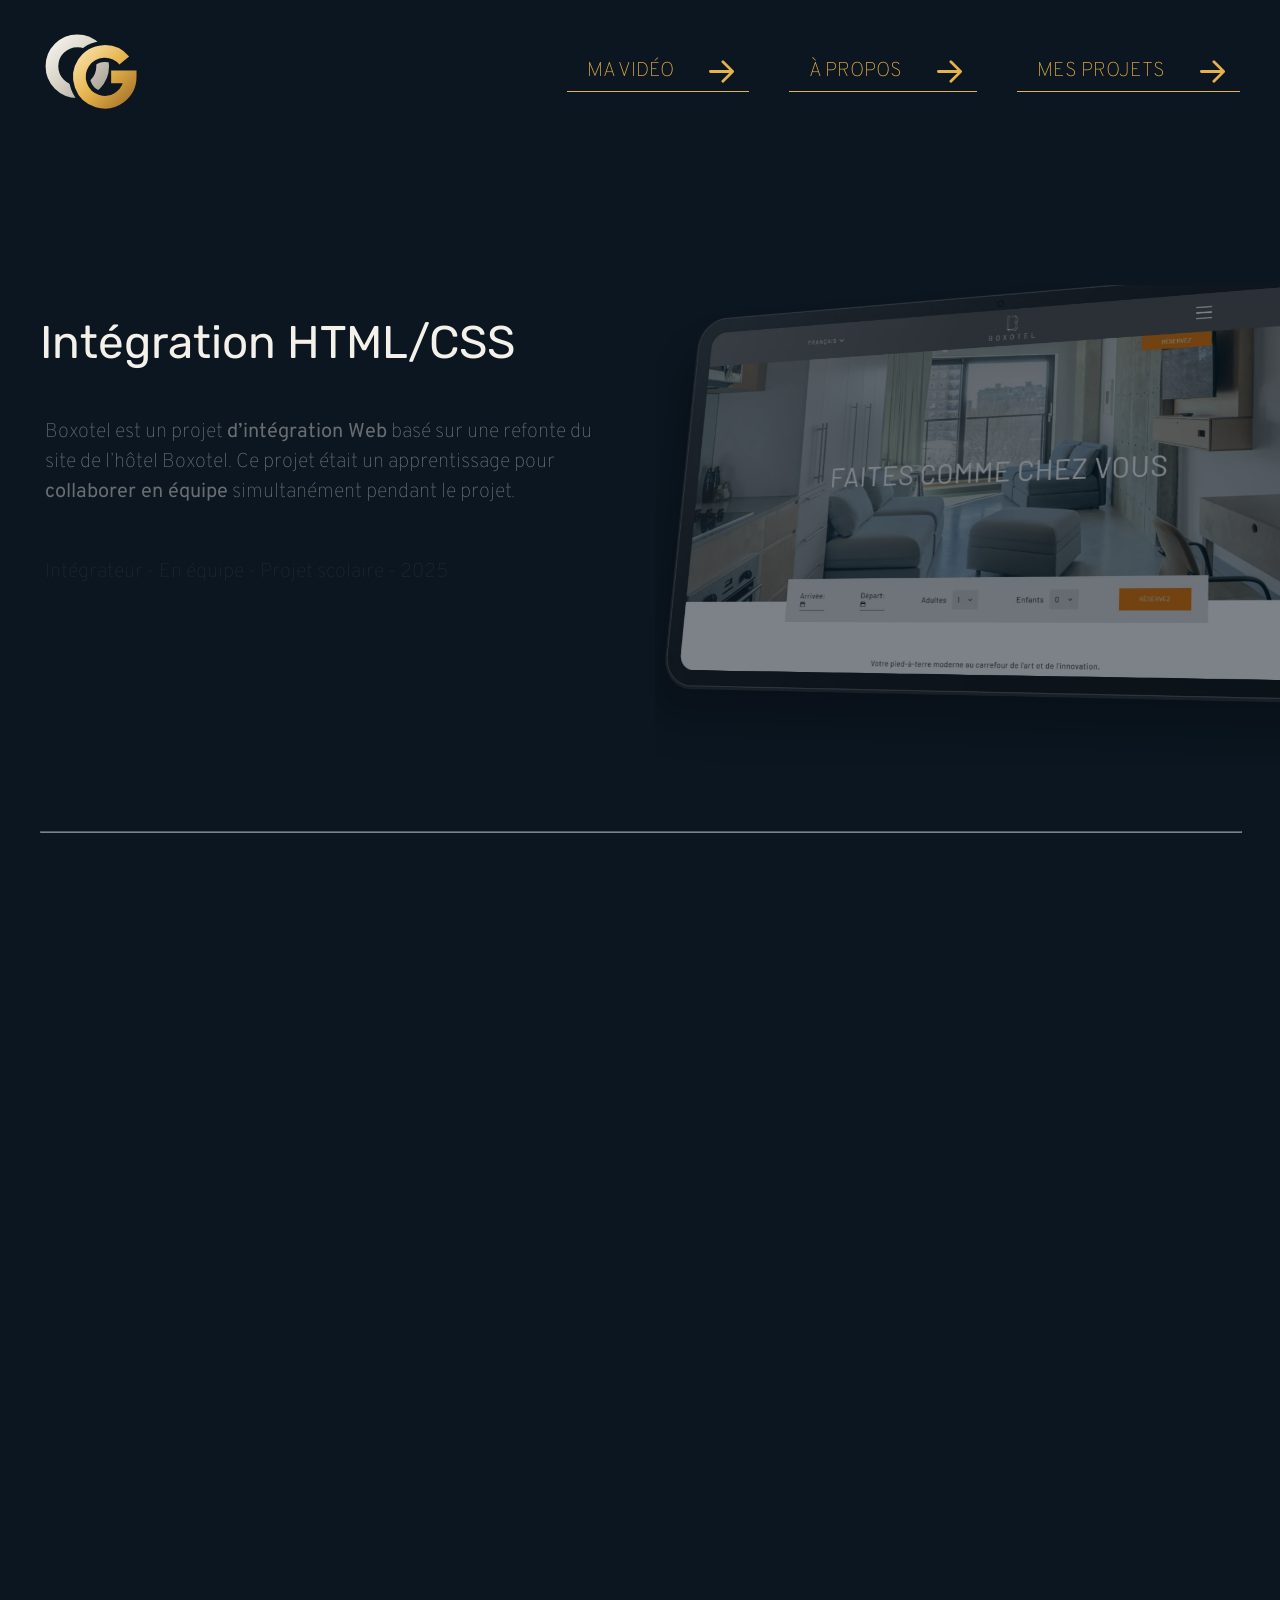
<file: boxotel.html>
<!doctype html>
<html lang="fr">

<head>
    <meta charset="utf-8" />
    <meta name="viewport" content="width=device-width, initial-scale=1.0" />
    <title>Boxotel — Olivier Georges</title>

    <link rel="icon" type="image/svg+xml" href="assets/icons/logo.svg" />

    <link rel="stylesheet" href="styles/main.css" />

    <script defer src="https://t.contentsquare.net/uxa/4758bb009b68c.js"></script>
    <!-- <script src="scripts/vendors.js" defer></script> -->
    <script src="scripts/main.js" defer></script>
</head>

<!-- Google tag (gtag.js) -->
<script async src="https://www.googletagmanager.com/gtag/js?id=G-352XMFQSFR"></script>
<script>
    window.dataLayer = window.dataLayer || [];

    function gtag() {
        dataLayer.push(arguments);
    }
    gtag('js', new Date());

    gtag('config', 'G-352XMFQSFR');
</script>


<body>
    <!-- Écran de chargement -->
    <div class="loader" data-component="Loader" data-cursor="default" role="status" aria-label="Chargement du portfolio">
        <div class="loader__inner">
            <div class="loader__scene" aria-hidden="true">
                <span class="loader__drop"></span>
                <span class="loader__ripple"></span>
            </div>
            <div class="loader__bar"><span class="loader__fill"></span></div>
            <div class="loader__info">
                <p class="loader__name">Olivier Georges</p>
                <p class="loader__count"><span class="js-loader-count">000</span>%</p>
            </div>
        </div>
    </div>

    <div class="cursor" data-component="Cursor"></div>

    <!-- Modale des images agrandies (images avec la classe js-zoom) -->
    <div data-component="Lightbox"></div>

    <!-- Header fixe : en dehors du smooth-wrapper pour rester collé en haut de l'écran -->
    <header class="header " data-component="Header">
        <div class="wrapper">
            <a href="index.html" class="logo"><img src="../assets/icons/logo.svg" alt="Olivier Georges – retour à l’accueil"></a>
            <nav>
                <ul>
                    <li>
                        <a href="index.html#video" class="button">
                            <p>Ma vidéo</p>
                            <svg class="icon icon--md">
                                <use href="#icon-fleche"></use>
                            </svg>
                        </a>
                    </li>
                    <li>
                        <a href="index.html#propos" class="button">
                            <p>À propos</p>
                            <svg class="icon icon--md">
                                <use href="#icon-fleche"></use>
                            </svg>
                        </a>
                    </li>
                    <li>
                        <a href="index.html#projets" class="button">
                            <p>Mes projets</p>
                            <svg class="icon icon--md">
                                <use href="#icon-fleche"></use>
                            </svg>
                        </a>
                    </li>
                </ul>

            </nav>
            <a href="#" class="button js-toggle header__toggle">
                <span></span>
                <span></span>
                <span></span>
            </a>
        </div>
    </header>

    <div id="smooth-wrapper" data-component="Scroll" data-pin-items="true">
        <div id="smooth-content" data-component="TextReveal">
            <div class="slides-wrapper">
                <div class="animation_section">


                    <section class="presentation_projet">
                        <div class="wrapper">
                            <div class="projet__content">
                                <h2>Intégration HTML/CSS</h2>
                                <p>
                                    Boxotel est un projet
                                    <strong>d’intégration Web</strong>
                                    basé sur une refonte du site de l’hôtel Boxotel. Ce projet était un apprentissage pour
                                    <strong>collaborer en équipe</strong>
                                    simultanément pendant le projet.
                                </p>
                                <p>Intégrateur - En équipe - Projet scolaire - 2025</p>
                                <a href="https://ogeorges.dectim.ca/boxotel/index.html" target="_blank" class="button">
                                    <p>Tester le projet</p>
                                    <svg class="icon icon--md">
                                        <use href="#icon-fleche"></use>
                                    </svg>
                                </a>
                            </div>
                            <div class="projet__media">
                                <img class="mockup" src="assets/images/boxotel.webp" alt="Le site Boxotel affiché sur une tablette" />
                            </div>
                            <hr />
                        </div>
                    </section>
                    <section class="propos_projet">
                        <div class="wrapper">
                            <div class="col1">
                                <h3>À propos du projet</h3>
                                <p>
                                    Le projet
                                    <strong>Boxotel</strong>
                                    était un projet de fin de session dans le cadre du cours de conception
                                    <strong>Web IV</strong>
                                    . Dans ce projet, nous devions
                                    <strong>intégrer</strong>
                                    la maquette
                                    <strong>Figma</strong>
                                    en HTML, CSS et JavaScript en un temps de remise précis. Le but final était de tester nos compétences et nos
                                    <strong>capacités d’intégration</strong>
                                    .
                                </p>
                            </div>
                            <div class="col2">
                                <h3>Les outils utilisés</h3>
                                <div class="container_outils">
                                    <svg class="icon icon--lg">
                                        <use href="#icon-figma"></use>
                                    </svg>
                                    <svg class="icon icon--lg">
                                        <use href="#icon-vscode"></use>
                                    </svg>
                                    <svg class="icon icon--lg">
                                        <use href="#icon-js"></use>
                                    </svg>
                                    <svg class="icon icon--lg">
                                        <use href="#icon-css"></use>
                                    </svg>
                                    <svg class="icon icon--lg">
                                        <use href="#icon-html"></use>
                                    </svg>
                                </div>
                            </div>
                            <hr />
                            <div class="col3">
                                <h3>Mon rôle dans l’équipe</h3>
                                <p>
                                    <strong>Intégrateur Web</strong>
                                    avec Yoan Robitaille. J’ai intégré la page de chaque chambre, la page des services disponibles et le menu déroulant du site.
                                    <strong>Yoan Robitaille</strong>
                                    a créé la refonte du site et a fait l’intégration de la page d’accueil, ainsi que la liste de chambres disponibles.
                                </p>
                            </div>
                            <div class="col4">
                                <h3>Ce que l’IA a fait ?</h3>
                                <p>
                                    Dans ce projet, l’IA a été utilisée de façon très minime. Son utilisation était limitée à nous aider à
                                    <strong>débugger</strong>
                                    des
                                    <strong>problèmes</strong>
                                    que nous n’arrivions pas à régler.
                                    <strong>Aucun</strong>
                                    segment de code fourni par l’IA n’a été utilisé.
                                </p>
                            </div>
                            <hr />
                        </div>
                    </section>
                    <section class="projets fiche_projets">
                        <div class="gold-dust" data-component="GoldDust" aria-hidden="true"></div>
                        <div class="wrapper">
                            <h2>Les grandes étapes</h2>
                            <div class="container_projets" data-component="Lines" data-offset="-700">
                                <div class="svg_line">
                                    <svg class="icon" viewBox="0 0 681 2197" fill="none" preserveAspectRatio="xMidYMax meet">
                                        <path d="M646.298 0.660156C604.964 47.6602 471.998 130.26 270.798 84.6602C69.5977 39.0602 16.9643 146.66 15.7977 206.16C4.631 277.66 -11.0023 435.16 15.7977 493.16C49.2977 565.66 277.298 617.66 419.798 573.66C562.298 529.66 680.298 624.16 663.298 689.16C646.298 754.16 655.298 923.66 663.298 972.66C671.298 1021.66 621.298 1138.66 351.798 1088.16C82.2976 1037.66 25.2977 1120.16 15.7977 1177.16C6.29761 1234.16 9.29761 1435.16 23.7976 1463.66C38.2976 1492.16 36.2976 1602.66 375.298 1525.16C568.298 1520.66 708.298 1564.66 674.798 1664.66C641.298 1764.66 646.298 1892.66 665.298 1949.66C698.298 2003.66 566.798 2077.66 563.798 2149.16C561.398 2206.36 562.798 2198.33 563.798 2187.16" stroke="#F4F1EA" stroke-width="2" />
                                    </svg>
                                </div>
                                <article>
                                    <div class="article__media">
                                        <img class="js-zoom" src="assets/images/SS_Selection.webp" alt="Étape 1 : sélection des outils de travail du projet Boxotel" />
                                    </div>
                                    <div class="article__content">
                                        <h3>01</h3>
                                        <h3>Sélection et prévision</h3>
                                        <p>
                                            Premièrement, nous avons sélectionné nos
                                            <strong>outils de travail</strong>
                                            , par exemple
                                            <strong>Visual Studio Code</strong>
                                            et GitHub. Ensuite, choisir les balises
                                            <strong>HTML</strong>
                                            requises et les typographies nécessaires.
                                        </p>
                                    </div>
                                </article>
                                <article>
                                    <div class="article__media">
                                        <img class="js-zoom" src="assets/images/SS_Hiérarchie_Fichiers.png" alt="Étape 2 : hiérarchie des fichiers et des dossiers du projet" />
                                    </div>
                                    <div class="article__content">
                                        <h3>02</h3>
                                        <h3>Construction hiérarchique</h3>
                                        <p>
                                            Deuxièmement, l’objectif est de construire notre
                                            <strong>hiérarchie</strong>
                                            de fichiers et de dossiers. Le but est
                                            <strong>d’organiser</strong>
                                            et préparer notre
                                            <strong>espace de travail</strong>
                                            .
                                        </p>
                                    </div>
                                </article>
                                <article>
                                    <div class="article__media">
                                        <img class="js-zoom" src="assets/images/SS_Création_HTML.webp" alt="Étape 3 : intégration de la maquette en HTML dans Visual Studio Code" />
                                    </div>
                                    <div class="article__content">
                                        <h3>03</h3>
                                        <h3>Intégration</h3>
                                        <p>
                                            Troisièmement, nous commençons par
                                            <strong>l'intégration</strong>
                                            de la maquette en
                                            <strong>HTML</strong>
                                            , puis nous ajoutons tous nos
                                            <strong>médias, icônes, liens, typographies</strong>
                                            etc.
                                        </p>
                                    </div>
                                </article>
                                <article>
                                    <div class="article__media">
                                        <img class="js-zoom" src="assets/images/SS_intégration_CSS.webp" alt="Étape 4 : intégration du CSS du site Boxotel" />
                                    </div>
                                    <div class="article__content">
                                        <h3>04</h3>
                                        <h3>Styliser le projet</h3>
                                        <p>
                                            Quatrièmement, l’intégration du
                                            <strong>CSS</strong>
                                            et les détails
                                            <strong>visuels finaux</strong>
                                            . L’idée est d’intégrer tout le CSS, afin de donner vie au site et de le rendre agréable
                                            <strong>visuellement</strong>
                                            .
                                        </p>
                                    </div>
                                </article>
                                <article>
                                    <div class="article__media">
                                        <img class="js-zoom" src="assets/images/SS_Création_Javascipt.webp" alt="Étape 5 : ajout du JavaScript pour rendre le site interactif" />
                                    </div>
                                    <div class="article__content">
                                        <h3>05</h3>
                                        <h3>Interactivité</h3>
                                        <p>
                                            Dernièrement, l’ajout du
                                            <strong>JavaScript</strong>
                                            , cette étape est nécessaire pour donner de
                                            <strong>l’interactivité</strong>
                                            au site. Nous avons ajouté un
                                            <strong>storytelling</strong>
                                            , des
                                            <strong>scrollys</strong>
                                            , des
                                            <strong>animations</strong>
                                            et des
                                            <strong>swipers</strong>
                                            etc.
                                        </p>
                                    </div>
                                </article>
                                <article class="final">
                                    <div class="swiper article__media" data-component="Carousel" data-cursor="drag">
                                        <div class="swiper-wrapper">
                                            <div class="swiper-slide">
                                                <img class="js-zoom" src="assets/images/boxotel_01.webp" alt="Page d’accueil de Boxotel avec le formulaire de réservation" />
                                            </div>
                                            <div class="swiper-slide">
                                                <img class="js-zoom" src="assets/images/boxotel_02.webp" alt="Liste des chambres de Boxotel : Loft Luxe, Loft confort et Grand Loft Luxe" />
                                            </div>
                                            <div class="swiper-slide">
                                                <img class="js-zoom" src="assets/images/boxotel_03.webp" alt="Section du spa de Boxotel avec le sauna" />
                                            </div>
                                            <div class="swiper-slide">
                                                <img class="js-zoom" src="assets/images/boxotel_04.webp" alt="Logos des médias et vidéo « Un tour de Boxotel »" />
                                            </div>
                                        </div>
                                        <div class="swiper-pagination"></div>
                                    </div>
                                    <div class="article__content">
                                        <h3>06</h3>
                                        <h3>Résultat final</h3>
                                        <a href="https://ogeorges.dectim.ca/boxotel/index.html" target="_blank" class="button">
                                            <p>Tester le projet</p>
                                            <svg class="icon icon--md">
                                                <use href="#icon-fleche"></use>
                                            </svg>
                                        </a>
                                    </div>
                                </article>
                            </div>
                            <hr />
                        </div>
                    </section>
                    <section class="defi_conclu propos_projet">
                        <div class="wrapper">
                            <div class="col1">
                                <h3>Les défis</h3>
                                <ol>
                                    <li>Comment garder les fonctionnalités et les animations du menu déroulant</li>
                                    <li>Comment travailler en collaboration simultanément</li>
                                    <li>Créer les menus dynamiques et placer uniquement</li>
                                </ol>
                            </div>
                            <div class="col2">
                                <h3>Nos solutions</h3>
                                <ul>
                                    <li>
                                        <p>
                                            Créer un
                                            <strong>menu séparé</strong>
                                            caché en plus du menu régulier pour assurer la
                                            <strong>fonctionnalité</strong>
                                            interactive.
                                        </p>
                                    </li>
                                    <li>
                                        <p>
                                            Nous avons établi des limites sur quels
                                            <strong>fichiers</strong>
                                            nous avions le droit de
                                            <strong>travailler</strong>
                                            chacun.
                                        </p>
                                    </li>
                                    <li>
                                        <p>
                                            Nous devions trouver des points de
                                            <strong>repère</strong>
                                            pour mettre nos menus et
                                            <strong>dynamiser</strong>
                                            ceux-ci, dépendant de leur position.
                                        </p>
                                    </li>
                                </ul>
                            </div>
                            <hr />
                            <div class="col3">
                                <h3>En conclusion</h3>
                                <p>
                                    En conclusion, le projet
                                    <strong>Boxotel</strong>
                                    nous a permis de mettre en pratique les apprentissages enseignés pendant l’année, notamment en
                                    <strong>HTML, CSS et JavaScript</strong>
                                    . Le travail en équipe m’a aussi appris à mieux
                                    <strong>communiquer, partager</strong>
                                    mes
                                    <strong>idées</strong>
                                    , mes problèmes et mieux
                                    <strong>collaborer</strong>
                                    en équipe. Ce projet représente donc un bon apprentissage et
                                    <strong>récapitulatif</strong>
                                    des
                                    <strong>compétences</strong>
                                    que j’ai développées durant ma technique.
                                </p>
                                <a href="index.html#projets" class="button">
                                    <p>Retourner aux projets</p>
                                    <svg class="icon icon--md">
                                        <use href="#icon-fleche"></use>
                                    </svg>
                                </a>
                            </div>
                        </div>
                    </section>
                    <!-- Modale « Utilisation de l'IA » (ouverte par le lien #ia du footer) -->
                    <div class="modal" id="ia" data-component="Modal">
                        <div class="modal__backdrop js-modal-close"></div>
                        <div class="modal__box" role="dialog" aria-modal="true" aria-labelledby="ia-titre">
                            <button class="modal__close js-modal-close" type="button" aria-label="Fermer la fenêtre">
                                <span></span>
                                <span></span>
                            </button>
                            <div class="modal__content">
                                <p class="modal__tag">Projet Boxotel (projet en équipe)</p>
                                <h2 id="ia-titre">Utilisation de l’IA</h2>
                                <h3>Réalisation du projet</h3>
                                <p>J’ai utilisé l’IA de façon très minime, seulement pour m’aider à déboguer des problèmes que je n’arrivais pas à régler. Aucun segment de code fourni par l’IA n’a été utilisé dans le projet.</p>
                                <p>Ma contribution personnelle comprend l’intégration des pages des chambres, de la page des services et du menu déroulant. Cette déclaration porte sur mon propre usage de l’IA.</p>

                                <h3>Présentation du projet</h3>
                                <p>Pour préparer cette fiche, j’ai utilisé <strong>Claude (Anthropic)</strong> afin de :</p>
                                <ul>
                                    <li>
                                        <p>Rédiger et corriger les textes de présentation à partir de mes notes.</p>
                                    </li>
                                    <li>
                                        <p>Créer la mise en scène du site sur une tablette à partir de nos captures.</p>
                                    </li>
                                    <li>
                                        <p>Écrire les textes alternatifs (alt) des images pour l’accessibilité.</p>
                                    </li>
                                    <li>
                                        <p>Ajuster l’affichage de la page sur mobile.</p>
                                    </li>
                                </ul>
                                <p>J’ai vérifié et ajusté tout ce qu’elle a produit.</p>

                                <h3>Crédits</h3>
                                <ul>
                                    <li>
                                        <p>Refonte du site, intégration de la page d’accueil et de la liste des chambres : Yoan Robitaille</p>
                                    </li>
                                    <li>
                                        <p>Intégration des pages des chambres, de la page des services et du menu déroulant : Olivier Georges</p>
                                    </li>
                                    <li>
                                        <p>Marque et contenu d’origine : Boxotel</p>
                                    </li>
                                </ul>
                            </div>
                        </div>
                    </div>

                    <footer class="footer" id="contacter">
                        <div class="wrapper">
                            <h3>Vous cherchez un stagiaire en développement Web, vous l’avez peut-être trouvé ! Contactez-moi si vous êtes intéressé.</h3>
                            <nav>
                                <ul>
                                    <li>
                                        <a href="index.html#hub" class="button">
                                            <p>HUB</p>
                                            <svg class="icon icon--md">
                                                <use href="#icon-fleche"></use>
                                            </svg>
                                        </a>
                                    </li>
                                    <li>
                                        <a href="index.html#video" class="button">
                                            <p>Ma vidéo</p>
                                            <svg class="icon icon--md">
                                                <use href="#icon-fleche"></use>
                                            </svg>
                                        </a>
                                    </li>
                                    <li>
                                        <a href="index.html#propos" class="button">
                                            <p>À propos</p>
                                            <svg class="icon icon--md">
                                                <use href="#icon-fleche"></use>
                                            </svg>
                                        </a>
                                    </li>
                                    <li>
                                        <a href="#ia" class="button">
                                            <p>Utilisation de l'IA</p>
                                            <svg class="icon icon--md">
                                                <use href="#icon-fleche"></use>
                                            </svg>
                                        </a>
                                    </li>
                                </ul>
                            </nav>
                            <div class="section_bas">
                                <p>Téléphone : <a href="tel:+15148638685">514-863-8685</a></p>
                                <img src="../assets/icons/logo.svg" alt="Logo d’Olivier Georges">
                                <p>Courriel : <a href="mailto:ogeorges29@hotmail.com">ogeorges29@hotmail.com</a></p>
                            </div>
                            <p class="credit">© 2026 Olivier Georges — Portfolio personnel. Tous droits réservés.</p>
                        </div>
                    </footer>
                </div>
            </div>
        </div>
</body>

</html>
</file>
<file: robot.html>
<!doctype html>
<html lang="fr">

<head>
    <meta charset="utf-8" />
    <meta name="viewport" content="width=device-width, initial-scale=1.0" />
    <title>Le robot — Olivier Georges</title>

    <link rel="icon" type="image/svg+xml" href="assets/icons/logo.svg" />

    <link rel="stylesheet" href="styles/main.css" />

    <script defer src="https://t.contentsquare.net/uxa/4758bb009b68c.js"></script>
    <!-- <script src="scripts/vendors.js" defer></script> -->
    <script src="scripts/main.js" defer></script>
</head>

<!-- Google tag (gtag.js) -->
<script async src="https://www.googletagmanager.com/gtag/js?id=G-352XMFQSFR"></script>
<script>
    window.dataLayer = window.dataLayer || [];

    function gtag() {
        dataLayer.push(arguments);
    }
    gtag('js', new Date());

    gtag('config', 'G-352XMFQSFR');
</script>


<body>
    <!-- Écran de chargement -->
    <div class="loader" data-component="Loader" data-cursor="default" role="status" aria-label="Chargement du portfolio">
        <div class="loader__inner">
            <div class="loader__scene" aria-hidden="true">
                <span class="loader__drop"></span>
                <span class="loader__ripple"></span>
            </div>
            <div class="loader__bar"><span class="loader__fill"></span></div>
            <div class="loader__info">
                <p class="loader__name">Olivier Georges</p>
                <p class="loader__count"><span class="js-loader-count">000</span>%</p>
            </div>
        </div>
    </div>

    <div class="cursor" data-component="Cursor"></div>

    <!-- Modale des images agrandies (images avec la classe js-zoom) -->
    <div data-component="Lightbox"></div>

    <!-- Header fixe : en dehors du smooth-wrapper pour rester collé en haut de l'écran -->
    <header class="header " data-component="Header">
        <div class="wrapper">
            <a href="index.html" class="logo"><img src="../assets/icons/logo.svg" alt="Olivier Georges – retour à l’accueil"></a>
            <nav>
                <ul>
                    <li>
                        <a href="index.html#video" class="button">
                            <p>Ma vidéo</p>
                            <svg class="icon icon--md">
                                <use href="#icon-fleche"></use>
                            </svg>
                        </a>
                    </li>
                    <li>
                        <a href="index.html#propos" class="button">
                            <p>À propos</p>
                            <svg class="icon icon--md">
                                <use href="#icon-fleche"></use>
                            </svg>
                        </a>
                    </li>
                    <li>
                        <a href="index.html#projets" class="button">
                            <p>Mes projets</p>
                            <svg class="icon icon--md">
                                <use href="#icon-fleche"></use>
                            </svg>
                        </a>
                    </li>
                </ul>

            </nav>
            <a href="#" class="button js-toggle header__toggle">
                <span></span>
                <span></span>
                <span></span>
            </a>
        </div>
    </header>

    <div id="smooth-wrapper" data-component="Scroll" data-pin-items="true">
        <div id="smooth-content" data-component="TextReveal">
            <div class="slides-wrapper">
                <div class="animation_section">


                    <section class="presentation_projet">
                        <div class="wrapper">
                            <div class="projet__content">
                                <h2>Modélisation et animation 3D</h2>
                                <p>
                                    Le robot est un projet de
                                    <strong>3D intégrée à une vraie vidéo</strong>
                                    conçu avec
                                    <strong>Blender</strong>
                                    . J’ai modélisé et animé un robot, puis je l’ai intégré dans une
                                    <strong>vraie vidéo filmée</strong>
                                    , avec un éclairage et un environnement adaptés au décor.
                                </p>
                                <p>Modélisateur et animateur 3D - Seul - Projet scolaire - 2025</p>
                                <a href="https://youtu.be/rJ-i1Xf8Tow" target="_blank" class="button">
                                    <p>Voir le projet</p>
                                    <svg class="icon icon--md">
                                        <use href="#icon-fleche"></use>
                                    </svg>
                                </a>
                            </div>
                            <div class="projet__media">
                                <img src="assets/images/robot.webp" alt="Robot modélisé dans Blender et intégré dans une scène réelle" />
                            </div>
                            <hr />
                        </div>
                    </section>
                    <section class="propos_projet">
                        <div class="wrapper">
                            <div class="col1">
                                <h3>À propos du projet</h3>
                                <p>
                                    Le projet
                                    <strong>Le robot</strong>
                                    était un travail scolaire réalisé dans le cadre du cours d’
                                    <strong>animation multimédia</strong>
                                    . Le but était de
                                    <strong>modéliser</strong>
                                    et d’
                                    <strong>animer</strong>
                                    un robot dans
                                    <strong>Blender</strong>
                                    , puis de l’
                                    <strong>intégrer</strong>
                                    de façon crédible dans une
                                    <strong>vidéo réelle</strong>
                                    . Le plus important était de faire croire que le robot faisait vraiment partie de la scène filmée.
                                </p>
                            </div>
                            <div class="col2">
                                <h3>Les outils utilisés</h3>
                                <div class="container_outils">
                                    <svg class="icon icon--lg">
                                        <use href="#icon-youtube"></use>
                                    </svg>
                                    <svg class="icon icon--lg">
                                        <use href="#icon-pixabay"></use>
                                    </svg>
                                    <svg class="icon icon--lg">
                                        <use href="#icon-premiere"></use>
                                    </svg>
                                    <svg class="icon icon--lg">
                                        <use href="#icon-blender"></use>
                                    </svg>
                                    <svg class="icon icon--lg">
                                        <use href="#icon-davinci"></use>
                                    </svg>
                                </div>
                            </div>
                            <hr />
                            <div class="col3">
                                <h3>Mon rôle</h3>
                                <p>
                                    <strong>Modélisateur et animateur 3D</strong>
                                    . J’ai réalisé toutes les étapes du projet : le
                                    <strong>tournage</strong>
                                    , la
                                    <strong>modélisation</strong>
                                    , l’
                                    <strong>animation</strong>
                                    , l’
                                    <strong>éclairage</strong>
                                    , l’
                                    <strong>intégration dans la vidéo</strong>
                                    , le
                                    <strong>rendu</strong>
                                    et le
                                    <strong>montage</strong>
                                    final.
                                </p>
                            </div>
                            <div class="col4">
                                <h3>Ce que l’IA a fait ?</h3>
                                <p>
                                    Dans ce projet, l’IA
                                    <strong>n’a pas été utilisée</strong>
                                    . Les modèles, les visuels et les sons proviennent de
                                    <strong>ma créativité</strong>
                                    et des
                                    <strong>apprentissages</strong>
                                    effectués pendant le cours.
                                </p>
                            </div>
                            <hr />
                        </div>
                    </section>
                    <section class="projets fiche_projets">
                        <div class="gold-dust" data-component="GoldDust" aria-hidden="true"></div>
                        <div class="wrapper">
                            <h2>Les grandes étapes</h2>
                            <div class="container_projets" data-component="Lines" data-offset="-700">
                                <div class="svg_line">
                                    <svg class="icon" viewBox="0 0 681 2197" fill="none" preserveAspectRatio="xMidYMax meet">
                                        <path d="M646.298 0.660156C604.964 47.6602 471.998 130.26 270.798 84.6602C69.5977 39.0602 16.9643 146.66 15.7977 206.16C4.631 277.66 -11.0023 435.16 15.7977 493.16C49.2977 565.66 277.298 617.66 419.798 573.66C562.298 529.66 680.298 624.16 663.298 689.16C646.298 754.16 655.298 923.66 663.298 972.66C671.298 1021.66 621.298 1138.66 351.798 1088.16C82.2976 1037.66 25.2977 1120.16 15.7977 1177.16C6.29761 1234.16 9.29761 1435.16 23.7976 1463.66C38.2976 1492.16 36.2976 1602.66 375.298 1525.16C568.298 1520.66 708.298 1564.66 674.798 1664.66C641.298 1764.66 646.298 1892.66 665.298 1949.66C698.298 2003.66 566.798 2077.66 563.798 2149.16C561.398 2206.36 562.798 2198.33 563.798 2187.16" stroke="#F4F1EA" stroke-width="2" />
                                    </svg>
                                </div>
                                <article>
                                    <div class="article__media">
                                        <img class="js-zoom" src="assets/images/robot_01.webp" alt="Étape 1 : la scène filmée, un corridor avec un dévidoir de câble, avant l’ajout du robot" />
                                    </div>
                                    <div class="article__content">
                                        <h3>01</h3>
                                        <h3>Tournage</h3>
                                        <p>
                                            Premièrement, j’ai
                                            <strong>filmé</strong>
                                            la scène réelle dans laquelle le robot allait apparaître.
                                        </p>
                                    </div>
                                </article>
                                <article>
                                    <div class="article__media">
                                        <img class="js-zoom" src="assets/images/robot_02.webp" alt="Étape 2 : modèle gris du robot dans Blender, avant les détails et les matériaux" />
                                    </div>
                                    <div class="article__content">
                                        <h3>02</h3>
                                        <h3>Modélisation</h3>
                                        <p>
                                            Deuxièmement, j’ai
                                            <strong>modélisé</strong>
                                            la forme du robot dans Blender à partir de formes simples, pour bien placer ses
                                            <strong>proportions</strong>
                                            avant d’ajouter les détails.
                                        </p>
                                    </div>
                                </article>
                                <article>
                                    <div class="article__media">
                                        <img class="js-zoom" src="assets/images/robot_03.webp" alt="Étape 3 : le robot en mode fil de fer dans Blender, qui montre sa géométrie" />
                                    </div>
                                    <div class="article__content">
                                        <h3>03</h3>
                                        <h3>Détails et structure</h3>
                                        <p>
                                            Troisièmement, j’ai ajouté les
                                            <strong>détails</strong>
                                            (pièces, articulations, vis) en gardant une
                                            <strong>géométrie propre</strong>
                                            , qu’on voit ici en mode fil de fer.
                                        </p>
                                    </div>
                                </article>
                                <article>
                                    <div class="article__media">
                                        <img class="js-zoom" src="assets/images/robot_04.webp" alt="Étape 4 : le robot avec ses matériaux métalliques et les images clés de l’animation dans Blender" />
                                    </div>
                                    <div class="article__content">
                                        <h3>04</h3>
                                        <h3>Matériaux et animation</h3>
                                        <p>
                                            Quatrièmement, j’ai créé les
                                            <strong>matériaux</strong>
                                            métalliques, puis j’ai
                                            <strong>animé</strong>
                                            le robot avec un
                                            <strong>squelette</strong>
                                            et des images clés.
                                        </p>
                                    </div>
                                </article>
                                <article>
                                    <div class="article__media">
                                        <img class="js-zoom" src="assets/images/robot_05.webp" alt="Étape 5 : le robot intégré dans la scène filmée, avec ses yeux bleus allumés" />
                                    </div>
                                    <div class="article__content">
                                        <h3>05</h3>
                                        <h3>Intégration et rendu</h3>
                                        <p>
                                            Dernièrement, j’ai placé le robot dans la
                                            <strong>vidéo</strong>
                                            en ajustant la caméra et l’
                                            <strong>éclairage</strong>
                                            dans Blender pour que ses ombres soient crédibles, puis j’ai fait le
                                            <strong>rendu</strong>
                                            et le
                                            <strong>montage</strong>
                                            final avec Premiere Pro et DaVinci Resolve.
                                        </p>
                                    </div>
                                </article>
                                <article class="final">
                                    <div class="video video--projet article__media" id="video" data-component="Youtube" data-video-id="rJ-i1Xf8Tow">
                                        <div class="video__media js-video" data-cursor="play">
                                            <img decoding="async" class="js-poster" src="assets/images/cover_youtube_robot.webp" alt="Miniature de la vidéo du robot, animation 3D intégrée à une vraie vidéo" />
                                            <svg class="icon icon--xl">
                                                <use href="#icon-play"></use>
                                            </svg>
                                        </div>
                                    </div>
                                    <div class="article__content">
                                        <h3>06</h3>
                                        <h3>Résultat final</h3>
                                        <a href="https://youtu.be/wcPZXt6QziQ" target="_blank" class="button">
                                            <p>Voir le projet</p>
                                            <svg class="icon icon--md">
                                                <use href="#icon-fleche"></use>
                                            </svg>
                                        </a>
                                    </div>
                                </article>
                            </div>
                            <hr />
                        </div>
                    </section>
                    <section class="defi_conclu propos_projet">
                        <div class="wrapper">
                            <div class="col1">
                                <h3>Les défis</h3>
                                <ol>
                                    <li>Faire correspondre la perspective du robot à celle de la vidéo</li>
                                    <li>Reproduire la lumière réelle de la scène</li>
                                    <li>Faire en sorte que le robot touche vraiment le sol</li>
                                </ol>
                            </div>
                            <div class="col2">
                                <h3>Mes solutions</h3>
                                <ul>
                                    <li>
                                        <p>
                                            Mettre la
                                            <strong>vidéo en arrière-plan</strong>
                                            de la caméra dans Blender, puis ajuster l’angle et la
                                            <strong>distance focale</strong>
                                            jusqu’à ce que le sol et les murs s’alignent.
                                        </p>
                                    </li>
                                    <li>
                                        <p>
                                            Observer la
                                            <strong>direction</strong>
                                            et la
                                            <strong>couleur</strong>
                                            de la lumière réelle, puis l’imiter dans Blender.
                                        </p>
                                    </li>
                                    <li>
                                        <p>
                                            Ajouter un
                                            <strong>plan invisible</strong>
                                            au sol qui reçoit seulement les
                                            <strong>ombres</strong>
                                            du robot.
                                        </p>
                                    </li>
                                </ul>
                            </div>
                            <hr />
                            <div class="col3">
                                <h3>En conclusion</h3>
                                <p>
                                    En conclusion,
                                    <strong>Le robot</strong>
                                    m’a permis de toucher à toute la chaîne de production d’un effet visuel : du
                                    <strong>tournage</strong>
                                    à l’
                                    <strong>intégration</strong>
                                    finale. Ce projet m’a appris à porter attention aux petits
                                    <strong>détails</strong>
                                    , comme la
                                    <strong>lumière</strong>
                                    et les
                                    <strong>ombres</strong>
                                    , qui rendent un objet 3D
                                    <strong>crédible</strong>
                                    dans le monde réel.
                                </p>
                                <a href="index.html#projets" class="button">
                                    <p>Retourner aux projets</p>
                                    <svg class="icon icon--md">
                                        <use href="#icon-fleche"></use>
                                    </svg>
                                </a>
                            </div>
                        </div>
                    </section>
                    <!-- Modale « Utilisation de l'IA » (ouverte par le lien #ia du footer) -->
                    <div class="modal" id="ia" data-component="Modal">
                        <div class="modal__backdrop js-modal-close"></div>
                        <div class="modal__box" role="dialog" aria-modal="true" aria-labelledby="ia-titre">
                            <button class="modal__close js-modal-close" type="button" aria-label="Fermer la fenêtre">
                                <span></span>
                                <span></span>
                            </button>
                            <div class="modal__content">
                                <p class="modal__tag">Projet Le robot</p>
                                <h2 id="ia-titre">Utilisation de l’IA</h2>
                                <h3>Réalisation du projet</h3>
                                <p>
                                    Aucune IA générative n’a été utilisée pour réaliser ce projet. Le tournage, la modélisation, l’animation, l’éclairage, l’intégration dans la
                                    vidéo et le montage ont entièrement été faits par moi.
                                </p>

                                <h3>Présentation du projet</h3>
                                <p>
                                    Pour préparer cette fiche, j’ai utilisé
                                    <strong>Claude (Anthropic)</strong>
                                    afin de :
                                </p>
                                <ul>
                                    <li>
                                        <p>Rédiger et corriger les textes de présentation à partir de mes notes.</p>
                                    </li>
                                    <li>
                                        <p>Créer la miniature de la vidéo à partir de mes propres rendus.</p>
                                    </li>
                                    <li>
                                        <p>Écrire les textes alternatifs (alt) des images pour l’accessibilité.</p>
                                    </li>
                                    <li>
                                        <p>Ajuster l’affichage de la page sur mobile.</p>
                                    </li>
                                </ul>
                                <p>J’ai vérifié et ajusté tout ce qu’elle a produit.</p>

                                <h3>Crédits</h3>
                                <ul>
                                    <li>
                                        <p>Modélisation, animation et intégration : Olivier Georges</p>
                                    </li>
                                    <li>
                                        <p>Logiciels : Blender, Adobe Premiere Pro et DaVinci Resolve</p>
                                    </li>
                                </ul>

                                <p class="modal__note">Projet scolaire réalisé en 2025, sans but commercial.</p>
                            </div>
                        </div>
                    </div>

                    <footer class="footer" id="contacter">
                        <div class="wrapper">
                            <h3>Vous cherchez un stagiaire en développement Web, vous l’avez peut-être trouvé ! Contactez-moi si vous êtes intéressé.</h3>
                            <nav>
                                <ul>
                                    <li>
                                        <a href="index.html#hub" class="button">
                                            <p>HUB</p>
                                            <svg class="icon icon--md">
                                                <use href="#icon-fleche"></use>
                                            </svg>
                                        </a>
                                    </li>
                                    <li>
                                        <a href="index.html#video" class="button">
                                            <p>Ma vidéo</p>
                                            <svg class="icon icon--md">
                                                <use href="#icon-fleche"></use>
                                            </svg>
                                        </a>
                                    </li>
                                    <li>
                                        <a href="index.html#propos" class="button">
                                            <p>À propos</p>
                                            <svg class="icon icon--md">
                                                <use href="#icon-fleche"></use>
                                            </svg>
                                        </a>
                                    </li>
                                    <li>
                                        <a href="#ia" class="button">
                                            <p>Utilisation de l'IA</p>
                                            <svg class="icon icon--md">
                                                <use href="#icon-fleche"></use>
                                            </svg>
                                        </a>
                                    </li>
                                </ul>
                            </nav>
                            <div class="section_bas">
                                <p>Téléphone : <a href="tel:+15148638685">514-863-8685</a></p>
                                <img src="../assets/icons/logo.svg" alt="Logo d’Olivier Georges">
                                <p>Courriel : <a href="mailto:ogeorges29@hotmail.com">ogeorges29@hotmail.com</a></p>
                            </div>
                            <p class="credit">© 2026 Olivier Georges — Portfolio personnel. Tous droits réservés.</p>
                        </div>
                    </footer>
                </div>
            </div>
        </div>
</body>

</html>
</file>
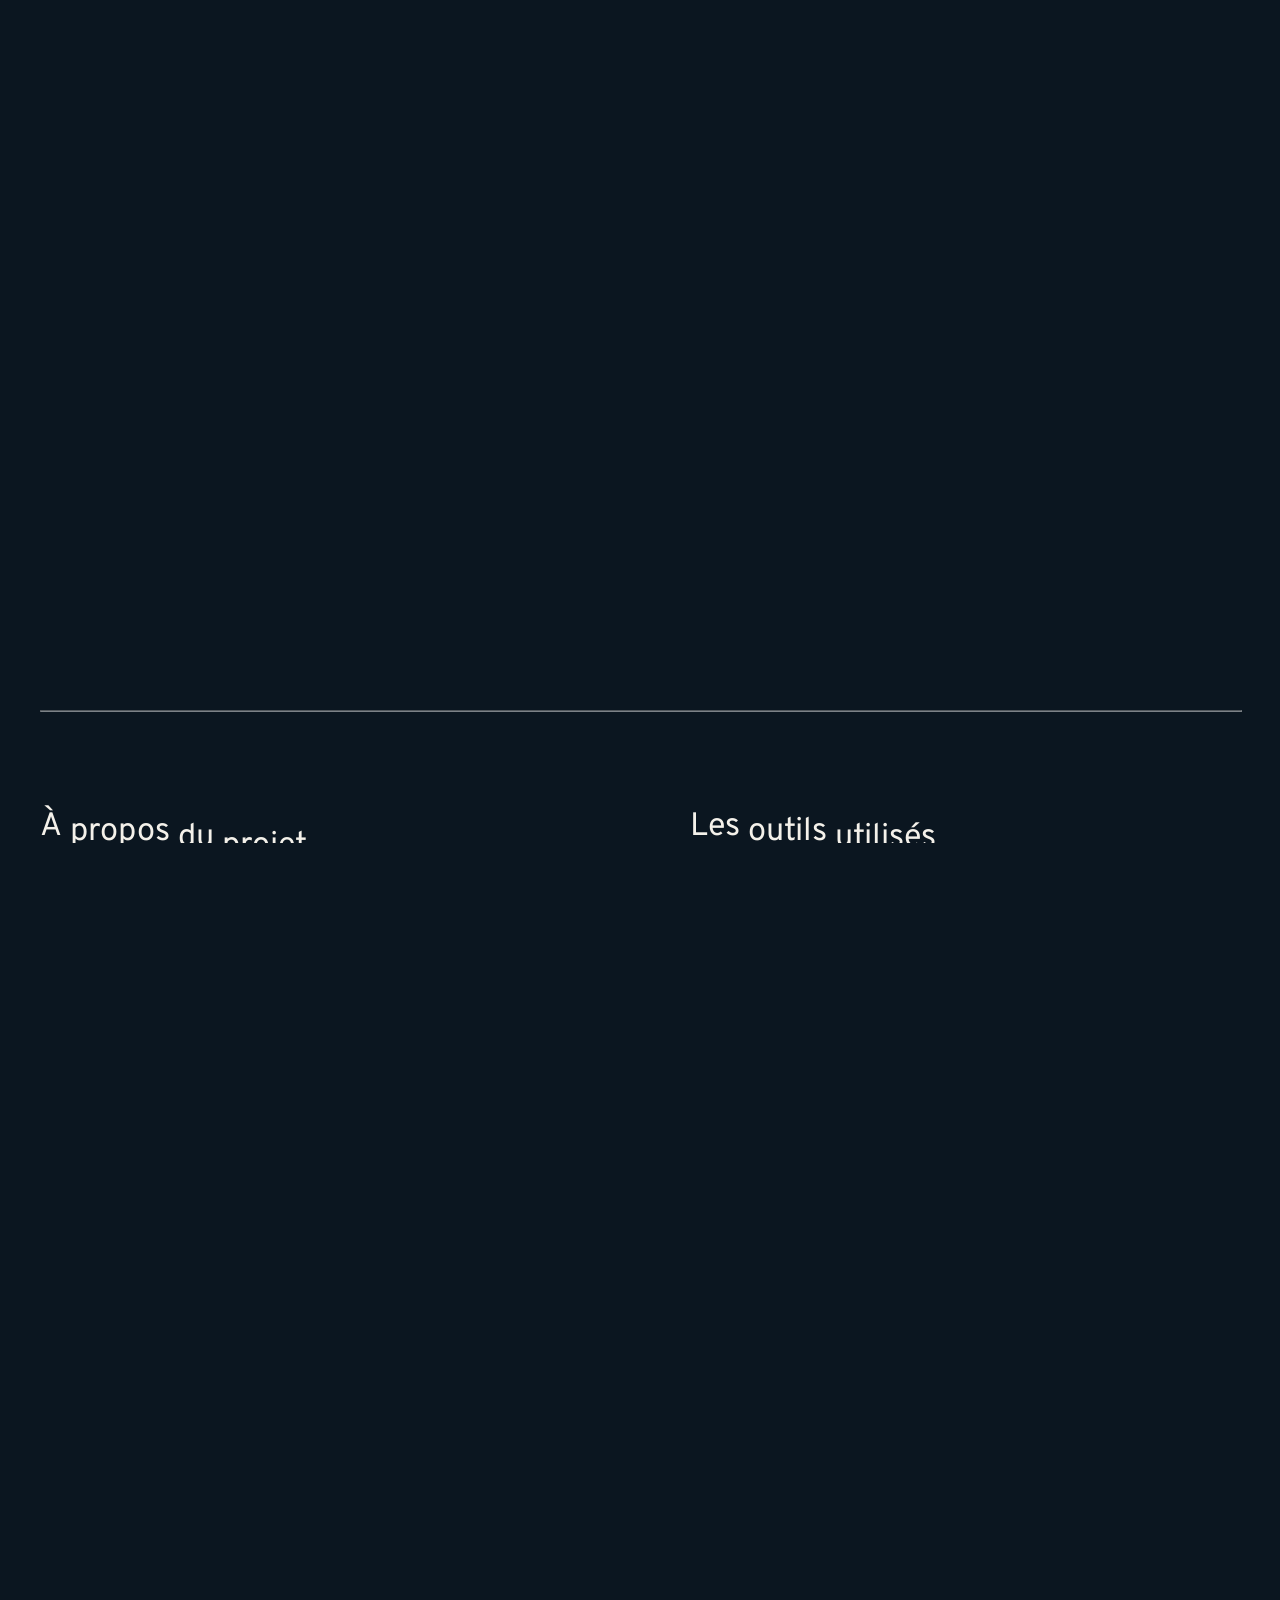
<file: route_infini.html>
<!doctype html>
<html lang="fr">

<head>
    <meta charset="utf-8" />
    <meta name="viewport" content="width=device-width, initial-scale=1.0" />
    <title>La route infinie — Olivier Georges</title>

    <link rel="icon" type="image/svg+xml" href="assets/icons/logo.svg" />

    <link rel="stylesheet" href="styles/main.css" />

    <script defer src="https://t.contentsquare.net/uxa/4758bb009b68c.js"></script>
    <!-- <script src="scripts/vendors.js" defer></script> -->
    <script src="scripts/main.js" defer></script>
</head>

<!-- Google tag (gtag.js) -->
<script async src="https://www.googletagmanager.com/gtag/js?id=G-352XMFQSFR"></script>
<script>
    window.dataLayer = window.dataLayer || [];

    function gtag() {
        dataLayer.push(arguments);
    }
    gtag('js', new Date());

    gtag('config', 'G-352XMFQSFR');
</script>


<body>
    <!-- Écran de chargement -->
    <div class="loader" data-component="Loader" data-cursor="default" role="status" aria-label="Chargement du portfolio">
        <div class="loader__inner">
            <div class="loader__scene" aria-hidden="true">
                <span class="loader__drop"></span>
                <span class="loader__ripple"></span>
            </div>
            <div class="loader__bar"><span class="loader__fill"></span></div>
            <div class="loader__info">
                <p class="loader__name">Olivier Georges</p>
                <p class="loader__count"><span class="js-loader-count">000</span>%</p>
            </div>
        </div>
    </div>

    <div class="cursor" data-component="Cursor"></div>

    <!-- Modale des images agrandies (images avec la classe js-zoom) -->
    <div data-component="Lightbox"></div>

    <!-- Header fixe : en dehors du smooth-wrapper pour rester collé en haut de l'écran -->
    <header class="header " data-component="Header">
        <div class="wrapper">
            <a href="index.html" class="logo"><img src="../assets/icons/logo.svg" alt="Olivier Georges – retour à l’accueil"></a>
            <nav>
                <ul>
                    <li>
                        <a href="index.html#video" class="button">
                            <p>Ma vidéo</p>
                            <svg class="icon icon--md">
                                <use href="#icon-fleche"></use>
                            </svg>
                        </a>
                    </li>
                    <li>
                        <a href="index.html#propos" class="button">
                            <p>À propos</p>
                            <svg class="icon icon--md">
                                <use href="#icon-fleche"></use>
                            </svg>
                        </a>
                    </li>
                    <li>
                        <a href="index.html#projets" class="button">
                            <p>Mes projets</p>
                            <svg class="icon icon--md">
                                <use href="#icon-fleche"></use>
                            </svg>
                        </a>
                    </li>
                </ul>

            </nav>
            <a href="#" class="button js-toggle header__toggle">
                <span></span>
                <span></span>
                <span></span>
            </a>
        </div>
    </header>

    <div id="smooth-wrapper" data-component="Scroll" data-pin-items="true">
        <div id="smooth-content" data-component="TextReveal">
            <div class="slides-wrapper">
                <div class="animation_section">


                    <section class="presentation_projet">
                        <div class="wrapper">
                            <div class="projet__content">
                                <h2>Animation 3D</h2>
                                <p>
                                    La route infinie est une
                                    <strong>création 3D</strong>
                                    réalisée dans
                                    <strong>Blender</strong>
                                    . Chaque étudiant créait un segment d’un
                                    <strong>tunnel infini</strong>
                                    , et tous les segments mis bout à bout formaient un grand voyage à travers les projets de la classe.
                                </p>
                                <p>Modélisateur et animateur 3D - Seul - Projet scolaire - 2025</p>
                                <a href="https://youtu.be/wcPZXt6QziQ" target="_blank" class="button">
                                    <p>Voir le projet</p>
                                    <svg class="icon icon--md">
                                        <use href="#icon-fleche"></use>
                                    </svg>
                                </a>
                            </div>
                            <div class="projet__media">
                                <img src="assets/images/gif-portal.webp" alt="Animation 3D d’un tunnel infini rempli de projets étudiants" />
                            </div>
                            <hr />
                        </div>
                    </section>
                    <section class="propos_projet">
                        <div class="wrapper">
                            <div class="col1">
                                <h3>À propos du projet</h3>
                                <p>
                                    Le projet
                                    <strong>La route infinie</strong>
                                    a été réalisé dans le cadre du cours d’
                                    <strong>animation multimédia</strong>
                                    donné par
                                    <strong>François Arsenault</strong>
                                    . Nous devions faire un
                                    <strong>montage 3D et vidéo</strong>
                                    à partir d’un jeu ou d’un monde, puis l’intégrer dans
                                    <strong>Blender</strong>
                                    . Chaque personne créait
                                    <strong>son propre segment</strong>
                                    du tunnel. Une fois tous les segments assemblés, on obtenait un
                                    <strong>tunnel de l’infini</strong>
                                    où défilaient tous les projets étudiants. Mon segment s’inspire du jeu vidéo
                                    <strong>Portal 2</strong>
                                    .
                                </p>
                            </div>
                            <div class="col2">
                                <h3>Les outils utilisés</h3>
                                <div class="container_outils">
                                    <svg class="icon icon--lg">
                                        <use href="#icon-youtube"></use>
                                    </svg>
                                    <svg class="icon icon--lg">
                                        <use href="#icon-pixabay"></use>
                                    </svg>
                                    <svg class="icon icon--lg">
                                        <use href="#icon-premiere"></use>
                                    </svg>
                                    <svg class="icon icon--lg">
                                        <use href="#icon-blender"></use>
                                    </svg>
                                </div>
                            </div>
                            <hr />
                            <div class="col3">
                                <h3>Mon rôle</h3>
                                <p>
                                    <strong>Modélisateur et animateur 3D</strong>
                                    . J’ai créé mon segment du tunnel au complet : la
                                    <strong>mise en scène</strong>
                                    inspirée de Portal 2, l’intégration des
                                    <strong>modèles 3D</strong>
                                    , l’
                                    <strong>éclairage</strong>
                                    , l’
                                    <strong>animation</strong>
                                    de la caméra et l’
                                    <strong>ambiance sonore</strong>
                                    .
                                </p>
                            </div>
                            <div class="col4">
                                <h3>Ce que l’IA a fait ?</h3>
                                <p>
                                    Dans ce projet, l’IA
                                    <strong>n’a pas été utilisée</strong>
                                    . La mise en scène vient de
                                    <strong>ma créativité</strong>
                                    , et les modèles et les sons externes proviennent de
                                    <strong>sources créditées</strong>
                                    .
                                </p>
                            </div>
                            <hr />
                        </div>
                    </section>
                    <section class="projets fiche_projets">
                        <div class="gold-dust" data-component="GoldDust" aria-hidden="true"></div>
                        <div class="wrapper">
                            <h2>Les grandes étapes</h2>
                            <div class="container_projets" data-component="Lines" data-offset="-700">
                                <div class="svg_line">
                                    <svg class="icon" viewBox="0 0 681 2197" fill="none" preserveAspectRatio="xMidYMax meet">
                                        <path d="M646.298 0.660156C604.964 47.6602 471.998 130.26 270.798 84.6602C69.5977 39.0602 16.9643 146.66 15.7977 206.16C4.631 277.66 -11.0023 435.16 15.7977 493.16C49.2977 565.66 277.298 617.66 419.798 573.66C562.298 529.66 680.298 624.16 663.298 689.16C646.298 754.16 655.298 923.66 663.298 972.66C671.298 1021.66 621.298 1138.66 351.798 1088.16C82.2976 1037.66 25.2977 1120.16 15.7977 1177.16C6.29761 1234.16 9.29761 1435.16 23.7976 1463.66C38.2976 1492.16 36.2976 1602.66 375.298 1525.16C568.298 1520.66 708.298 1564.66 674.798 1664.66C641.298 1764.66 646.298 1892.66 665.298 1949.66C698.298 2003.66 566.798 2077.66 563.798 2149.16C561.398 2206.36 562.798 2198.33 563.798 2187.16" stroke="#F4F1EA" stroke-width="2" />
                                    </svg>
                                </div>
                                <article>
                                    <div class="article__media">
                                        <img class="js-zoom" src="assets/images/route_01.webp" alt="Étape 1 : moodboard du segment, avec la palette, la typographie et des ambiances inspirées de Portal 2" />
                                    </div>
                                    <div class="article__content">
                                        <h3>01</h3>
                                        <h3>Inspiration</h3>
                                        <p>
                                            Premièrement, j’ai choisi l’
                                            <strong>univers</strong>
                                            de mon segment, le jeu
                                            <strong>Portal 2</strong>
                                            , et j’ai défini l’
                                            <strong>ambiance</strong>
                                            que je voulais créer.
                                        </p>
                                    </div>
                                </article>
                                <article>
                                    <div class="article__media">
                                        <img class="js-zoom" src="assets/images/route_02.webp" alt="Étape 2 : le robot Atlas de Portal 2 sur une passerelle, entouré de plantes, dans Blender" />
                                    </div>
                                    <div class="article__content">
                                        <h3>02</h3>
                                        <h3>Modèles et décor</h3>
                                        <p>
                                            Deuxièmement, j’ai importé et placé les
                                            <strong>modèles 3D</strong>
                                            (Portal 2, arbres, plantes et glycines) pour construire mon
                                            <strong>décor</strong>
                                            dans Blender.
                                        </p>
                                    </div>
                                </article>
                                <article>
                                    <div class="article__media">
                                        <img class="js-zoom" src="assets/images/route_03.webp" alt="Étape 3 : rendu de la chambre de test sombre avec ses tuyaux, ses passerelles et ses néons" />
                                    </div>
                                    <div class="article__content">
                                        <h3>03</h3>
                                        <h3>Éclairage et matériaux</h3>
                                        <p>
                                            Troisièmement, j’ai travaillé l’
                                            <strong>éclairage</strong>
                                            et les
                                            <strong>matériaux</strong>
                                            pour donner une
                                            <strong>atmosphère</strong>
                                            crédible au tunnel.
                                        </p>
                                    </div>
                                </article>
                                <article>
                                    <div class="article__media">
                                        <img class="js-zoom" src="assets/images/route_04.webp" alt="Étape 4 : trajet de la caméra au-dessus des passerelles et réglages de profondeur de champ dans Blender" />
                                    </div>
                                    <div class="article__content">
                                        <h3>04</h3>
                                        <h3>Animation</h3>
                                        <p>
                                            Quatrièmement, j’ai animé la
                                            <strong>caméra</strong>
                                            pour qu’elle traverse mon segment de façon
                                            <strong>fluide</strong>
                                            et qu’il se raccorde aux segments des autres étudiants.
                                        </p>
                                    </div>
                                </article>
                                <article>
                                    <div class="article__media">
                                        <img class="js-zoom" src="assets/images/route_05.webp" alt="Étape 5 : rendu final avec le portail rond au bout de la passerelle et un cube de compagnie" />
                                    </div>
                                    <div class="article__content">
                                        <h3>05</h3>
                                        <h3>Rendu et son</h3>
                                        <p>
                                            Dernièrement, le
                                            <strong>rendu</strong>
                                            final et l’ajout des
                                            <strong>effets sonores</strong>
                                            pour compléter l’
                                            <strong>immersion</strong>
                                            .
                                        </p>
                                    </div>
                                </article>
                                <article class="final">
                                    <div class="video video--projet article__media" id="video" data-component="Youtube" data-video-id="wcPZXt6QziQ">
                                        <div class="video__media js-video" data-cursor="play">
                                            <img decoding="async" class="js-poster" src="assets/images/cover_youtube_route.webp" alt="Miniature de la vidéo de La route infinie, animation 3D inspirée de Portal 2" />
                                            <svg class="icon icon--xl">
                                                <use href="#icon-play"></use>
                                            </svg>
                                        </div>
                                    </div>
                                    <div class="article__content">
                                        <h3>06</h3>
                                        <h3>Résultat final</h3>
                                        <a href="https://youtu.be/wcPZXt6QziQ" target="_blank" class="button">
                                            <p>Voir le projet</p>
                                            <svg class="icon icon--md">
                                                <use href="#icon-fleche"></use>
                                            </svg>
                                        </a>
                                    </div>
                                </article>
                            </div>
                            <hr />
                        </div>
                    </section>
                    <section class="defi_conclu propos_projet">
                        <div class="wrapper">
                            <div class="col1">
                                <h3>Les défis</h3>
                                <ol>
                                    <li>Raccorder mon segment avec ceux des autres étudiants</li>
                                    <li>Garder un temps de rendu raisonnable</li>
                                    <li>Recréer l’ambiance de Portal 2 avec des éléments naturels</li>
                                </ol>
                            </div>
                            <div class="col2">
                                <h3>Mes solutions</h3>
                                <ul>
                                    <li>
                                        <p>
                                            Respecter les
                                            <strong>dimensions</strong>
                                            et la
                                            <strong>trajectoire de caméra</strong>
                                            communes à toute la classe.
                                        </p>
                                    </li>
                                    <li>
                                        <p>
                                            Optimiser les
                                            <strong>modèles</strong>
                                            et les
                                            <strong>réglages de rendu</strong>
                                            pour réduire le temps de calcul.
                                        </p>
                                    </li>
                                    <li>
                                        <p>
                                            Mélanger les
                                            <strong>éléments de Portal 2</strong>
                                            avec une
                                            <strong>végétation</strong>
                                            dense pour créer un contraste unique.
                                        </p>
                                    </li>
                                </ul>
                            </div>
                            <hr />
                            <div class="col3">
                                <h3>En conclusion</h3>
                                <p>
                                    En conclusion,
                                    <strong>La route infinie</strong>
                                    m’a permis de développer mes compétences en
                                    <strong>mise en scène 3D</strong>
                                    , en
                                    <strong>éclairage</strong>
                                    et en
                                    <strong>animation</strong>
                                    dans
                                    <strong>Blender</strong>
                                    . Travailler sur un segment d’un projet commun m’a aussi appris à respecter des
                                    <strong>contraintes partagées</strong>
                                    pour que le résultat final soit
                                    <strong>cohérent</strong>
                                    .
                                </p>
                                <a href="index.html#projets" class="button">
                                    <p>Retourner aux projets</p>
                                    <svg class="icon icon--md">
                                        <use href="#icon-fleche"></use>
                                    </svg>
                                </a>
                            </div>
                        </div>
                    </section>
                    <!-- Modale « Utilisation de l'IA » (ouverte par le lien #ia du footer) -->
                    <div class="modal" id="ia" data-component="Modal">
                        <div class="modal__backdrop js-modal-close"></div>
                        <div class="modal__box" role="dialog" aria-modal="true" aria-labelledby="ia-titre">
                            <button class="modal__close js-modal-close" type="button" aria-label="Fermer la fenêtre">
                                <span></span>
                                <span></span>
                            </button>
                            <div class="modal__content">
                                <p class="modal__tag">Projet La route infinie</p>
                                <h2 id="ia-titre">Utilisation de l’IA</h2>
                                <h3>Réalisation du projet</h3>
                                <p>Aucune IA générative n’a été utilisée pour réaliser ce projet. La mise en scène, l’éclairage, l’animation et le montage ont entièrement été faits par moi. Les modèles 3D et les sons externes proviennent des sources créditées ci-dessous.</p>

                                <h3>Présentation du projet</h3>
                                <p>Pour préparer cette fiche, j’ai utilisé <strong>Claude (Anthropic)</strong> afin de :</p>
                                <ul>
                                    <li>
                                        <p>Rédiger et corriger les textes de présentation à partir de mes notes.</p>
                                    </li>
                                    <li>
                                        <p>Créer la miniature de la vidéo à partir de mes propres rendus.</p>
                                    </li>
                                    <li>
                                        <p>Écrire les textes alternatifs (alt) des images pour l’accessibilité.</p>
                                    </li>
                                    <li>
                                        <p>Ajuster l’affichage de la page sur mobile.</p>
                                    </li>
                                </ul>
                                <p>J’ai vérifié et ajusté tout ce qu’elle a produit.</p>

                                <h3>Crédits</h3>
                                <ul>
                                    <li>
                                        <p>
                                            Modèles Portal 2 :
                                            <a href="https://www.deviantart.com/hazelcat3s/art/Portal-2-Model-Pack-for-Blender-992522894" target="_blank">
                                                Portal 2 Model Pack for Blender, hazelcat3s
                                            </a>
                                        </p>
                                    </li>
                                    <li>
                                        <p>
                                            Arbre :
                                            <a href="https://sketchfab.com/3d-models/jungle-tree-46f83ec5f6c04abf9d509c1070f67d1e" target="_blank">Jungle Tree (Sketchfab)</a>
                                        </p>
                                    </li>
                                    <li>
                                        <p>
                                            Plantes :
                                            <a href="https://sketchfab.com/3d-models/splash-of-color-unique-photogrammetry-plants-1-7449649ed8bc48a48ac6b85c735a445e" target="_blank">
                                                Splash of Color – Unique Photogrammetry Plants (Sketchfab)
                                            </a>
                                        </p>
                                    </li>
                                    <li>
                                        <p>
                                            Glycine :
                                            <a href="https://sketchfab.com/3d-models/wisteria-brachybotrys-02-41c3c122814c4e40856249c0f9cf056b" target="_blank">
                                                Wisteria Brachybotrys 02 (Sketchfab)
                                            </a>
                                        </p>
                                    </li>
                                    <li>
                                        <p>
                                            Sons (Freesound) :
                                            <a href="https://freesound.org/people/xkeril/sounds/639585/" target="_blank">xkeril</a>
                                            ,
                                            <a href="https://freesound.org/people/grandpablaine2/sounds/34967/" target="_blank">grandpablaine2</a>
                                            ,
                                            <a href="https://freesound.org/people/Kronek9/sounds/661174/" target="_blank">Kronek9</a>
                                            ,
                                            <a href="https://freesound.org/people/kyles/sounds/637583/" target="_blank">kyles</a>
                                            ,
                                            <a href="https://freesound.org/people/kyles/sounds/451896/" target="_blank">kyles</a>
                                            ,
                                            <a href="https://freesound.org/people/ibrizie/sounds/793581/" target="_blank">ibrizie</a>
                                            ,
                                            <a href="https://freesound.org/people/ValentinPetiteau/sounds/564409/" target="_blank">ValentinPetiteau</a>
                                        </p>
                                    </li>
                                    <li>
                                        <p>Inspiration : le jeu vidéo Portal 2 (Valve)</p>
                                    </li>
                                    <li>
                                        <p>Cours d’animation multimédia : François Arsenault</p>
                                    </li>
                                </ul>

                                <p class="modal__note">
                                    Projet scolaire réalisé sans but commercial. Les modèles, les sons et l’univers de Portal 2 appartiennent à leurs propriétaires respectifs.
                                </p>
                            </div>
                        </div>
                    </div>

                    <footer class="footer" id="contacter">
                        <div class="wrapper">
                            <h3>Vous cherchez un stagiaire en développement Web, vous l’avez peut-être trouvé ! Contactez-moi si vous êtes intéressé.</h3>
                            <nav>
                                <ul>
                                    <li>
                                        <a href="index.html#hub" class="button">
                                            <p>HUB</p>
                                            <svg class="icon icon--md">
                                                <use href="#icon-fleche"></use>
                                            </svg>
                                        </a>
                                    </li>
                                    <li>
                                        <a href="index.html#video" class="button">
                                            <p>Ma vidéo</p>
                                            <svg class="icon icon--md">
                                                <use href="#icon-fleche"></use>
                                            </svg>
                                        </a>
                                    </li>
                                    <li>
                                        <a href="index.html#propos" class="button">
                                            <p>À propos</p>
                                            <svg class="icon icon--md">
                                                <use href="#icon-fleche"></use>
                                            </svg>
                                        </a>
                                    </li>
                                    <li>
                                        <a href="#ia" class="button">
                                            <p>Utilisation de l'IA</p>
                                            <svg class="icon icon--md">
                                                <use href="#icon-fleche"></use>
                                            </svg>
                                        </a>
                                    </li>
                                </ul>
                            </nav>
                            <div class="section_bas">
                                <p>Téléphone : <a href="tel:+15148638685">514-863-8685</a></p>
                                <img src="../assets/icons/logo.svg" alt="Logo d’Olivier Georges">
                                <p>Courriel : <a href="mailto:ogeorges29@hotmail.com">ogeorges29@hotmail.com</a></p>
                            </div>
                            <p class="credit">© 2026 Olivier Georges — Portfolio personnel. Tous droits réservés.</p>
                        </div>
                    </footer>
                </div>
            </div>
        </div>
</body>

</html>
</file>
<file: styles/main.css>
@charset "UTF-8";
@import url("https://fonts.googleapis.com/css2?family=Overpass:ital,wght@0,100..900;1,100..900&family=Rubik:ital,wght@0,300..900;1,300..900&display=swap");
/* ==========================================================================
   cover / typo
   ========================================================================== */
/**
 * Swiper 12.2.0
 * Most modern mobile touch slider and framework with hardware accelerated transitions
 * https://swiperjs.com
 *
 * Copyright 2014-2026 Vladimir Kharlampidi
 *
 * Released under the MIT License
 *
 * Released on: May 27, 2026
 */
:root {
  --swiper-theme-color: #007aff;
  /*
  --swiper-preloader-color: var(--swiper-theme-color);
  --swiper-wrapper-transition-timing-function: initial;
  */
}

:host {
  position: relative;
  display: block;
  margin-left: auto;
  margin-right: auto;
  z-index: 1;
}

.swiper {
  margin-left: auto;
  margin-right: auto;
  position: relative;
  overflow: hidden;
  list-style: none;
  padding: 0;
  /* Fix of Webkit flickering */
  z-index: 1;
  display: block;
}

.swiper-vertical > .swiper-wrapper {
  flex-direction: column;
}

.swiper-wrapper {
  position: relative;
  width: 100%;
  height: 100%;
  z-index: 1;
  display: flex;
  transition-property: transform;
  transition-timing-function: var(--swiper-wrapper-transition-timing-function, initial);
  box-sizing: content-box;
}

.swiper-android .swiper-slide,
.swiper-ios .swiper-slide,
.swiper-wrapper {
  transform: translate3d(0px, 0, 0);
}

.swiper-horizontal {
  touch-action: pan-y;
}

.swiper-vertical {
  touch-action: pan-x;
}

.swiper-slide {
  flex-shrink: 0;
  width: 100%;
  height: 100%;
  position: relative;
  transition-property: transform;
  display: block;
}

.swiper-slide-invisible-blank {
  visibility: hidden;
}

/* Auto Height */
.swiper-autoheight,
.swiper-autoheight .swiper-slide {
  height: auto;
}

.swiper-autoheight .swiper-wrapper {
  align-items: flex-start;
  transition-property: transform, height;
}

.swiper-backface-hidden .swiper-slide {
  transform: translateZ(0);
  backface-visibility: hidden;
}

/* 3D Effects */
.swiper-3d.swiper-css-mode .swiper-wrapper {
  perspective: 1200px;
}

.swiper-3d .swiper-wrapper {
  transform-style: preserve-3d;
}

.swiper-3d {
  perspective: 1200px;
  .swiper-slide,
  .swiper-cube-shadow {
    transform-style: preserve-3d;
  }
}

/* CSS Mode */
.swiper-css-mode {
  > .swiper-wrapper {
    overflow: auto;
    scrollbar-width: none; /* For Firefox */
    -ms-overflow-style: none; /* For Internet Explorer and Edge */
    &::-webkit-scrollbar {
      display: none;
    }
  }
  > .swiper-wrapper > .swiper-slide {
    scroll-snap-align: start start;
  }
  &.swiper-horizontal {
    > .swiper-wrapper {
      scroll-snap-type: x mandatory;
    }
    > .swiper-wrapper > .swiper-slide:first-child {
      margin-inline-start: var(--swiper-slides-offset-before);
      scroll-margin-inline-start: var(--swiper-slides-offset-before);
    }
    > .swiper-wrapper > .swiper-slide:last-child {
      margin-inline-end: var(--swiper-slides-offset-after);
    }
  }
  &.swiper-vertical {
    > .swiper-wrapper {
      scroll-snap-type: y mandatory;
    }
    > .swiper-wrapper > .swiper-slide:first-child {
      margin-block-start: var(--swiper-slides-offset-before);
      scroll-margin-block-start: var(--swiper-slides-offset-before);
    }
    > .swiper-wrapper > .swiper-slide:last-child {
      margin-block-end: var(--swiper-slides-offset-after);
    }
  }
  &.swiper-free-mode {
    > .swiper-wrapper {
      scroll-snap-type: none;
    }
    > .swiper-wrapper > .swiper-slide {
      scroll-snap-align: none;
    }
  }
  &.swiper-centered {
    > .swiper-wrapper::before {
      content: "";
      flex-shrink: 0;
      order: 9999;
    }
    > .swiper-wrapper > .swiper-slide {
      scroll-snap-align: center center;
      scroll-snap-stop: always;
    }
  }
  &.swiper-centered.swiper-horizontal {
    > .swiper-wrapper > .swiper-slide:first-child {
      margin-inline-start: var(--swiper-centered-offset-before);
    }
    > .swiper-wrapper::before {
      height: 100%;
      min-height: 1px;
      width: var(--swiper-centered-offset-after);
    }
  }
  &.swiper-centered.swiper-vertical {
    > .swiper-wrapper > .swiper-slide:first-child {
      margin-block-start: var(--swiper-centered-offset-before);
    }
    > .swiper-wrapper::before {
      width: 100%;
      min-width: 1px;
      height: var(--swiper-centered-offset-after);
    }
  }
}

/* Slide styles start */
/* 3D Shadows */
.swiper-3d {
  .swiper-slide-shadow,
  .swiper-slide-shadow-left,
  .swiper-slide-shadow-right,
  .swiper-slide-shadow-top,
  .swiper-slide-shadow-bottom,
  .swiper-slide-shadow,
  .swiper-slide-shadow-left,
  .swiper-slide-shadow-right,
  .swiper-slide-shadow-top,
  .swiper-slide-shadow-bottom {
    position: absolute;
    left: 0;
    top: 0;
    width: 100%;
    height: 100%;
    pointer-events: none;
    z-index: 10;
  }
  .swiper-slide-shadow {
    background: rgba(0, 0, 0, 0.15);
  }
  .swiper-slide-shadow-left {
    background-image: linear-gradient(to left, rgba(0, 0, 0, 0.5), rgba(0, 0, 0, 0));
  }
  .swiper-slide-shadow-right {
    background-image: linear-gradient(to right, rgba(0, 0, 0, 0.5), rgba(0, 0, 0, 0));
  }
  .swiper-slide-shadow-top {
    background-image: linear-gradient(to top, rgba(0, 0, 0, 0.5), rgba(0, 0, 0, 0));
  }
  .swiper-slide-shadow-bottom {
    background-image: linear-gradient(to bottom, rgba(0, 0, 0, 0.5), rgba(0, 0, 0, 0));
  }
}

.swiper-lazy-preloader {
  width: 42px;
  height: 42px;
  position: absolute;
  left: 50%;
  top: 50%;
  margin-left: -21px;
  margin-top: -21px;
  z-index: 10;
  transform-origin: 50%;
  box-sizing: border-box;
  border: 4px solid var(--swiper-preloader-color, var(--swiper-theme-color));
  border-radius: 50%;
  border-top-color: transparent;
}

.swiper:not(.swiper-watch-progress),
.swiper-watch-progress .swiper-slide-visible {
  .swiper-lazy-preloader {
    animation: swiper-preloader-spin 1s infinite linear;
  }
}

.swiper-lazy-preloader-white {
  --swiper-preloader-color: #fff;
}

.swiper-lazy-preloader-black {
  --swiper-preloader-color: #000;
}

@keyframes swiper-preloader-spin {
  0% {
    transform: rotate(0deg);
  }
  100% {
    transform: rotate(360deg);
  }
}
/* Slide styles end */
.swiper-virtual .swiper-slide {
  -webkit-backface-visibility: hidden;
  transform: translateZ(0);
}

.swiper-virtual.swiper-css-mode {
  .swiper-wrapper::after {
    content: "";
    position: absolute;
    left: 0;
    top: 0;
    pointer-events: none;
  }
}

.swiper-virtual.swiper-css-mode.swiper-horizontal {
  .swiper-wrapper::after {
    height: 1px;
    width: var(--swiper-virtual-size);
  }
}

.swiper-virtual.swiper-css-mode.swiper-vertical {
  .swiper-wrapper::after {
    width: 1px;
    height: var(--swiper-virtual-size);
  }
}

:root {
  --swiper-navigation-size: 44px;
  /*
  --swiper-navigation-top-offset: 50%;
  --swiper-navigation-sides-offset: 4px;
  --swiper-navigation-color: var(--swiper-theme-color);
  */
}

.swiper-button-prev,
.swiper-button-next {
  position: absolute;
  width: var(--swiper-navigation-size);
  height: var(--swiper-navigation-size);
  z-index: 10;
  cursor: pointer;
  display: flex;
  align-items: center;
  justify-content: center;
  color: var(--swiper-navigation-color, var(--swiper-theme-color));
  &.swiper-button-disabled {
    opacity: 0.35;
    cursor: auto;
    pointer-events: none;
  }
  &.swiper-button-hidden {
    opacity: 0;
    cursor: auto;
    pointer-events: none;
  }
  .swiper-navigation-disabled & {
    display: none !important;
  }
  ::slotted(svg),
  svg {
    width: 100%;
    height: 100%;
    -o-object-fit: contain;
       object-fit: contain;
    transform-origin: center;
    fill: currentColor;
    pointer-events: none;
  }
}

.swiper-button-lock {
  display: none;
}

.swiper-button-prev,
.swiper-button-next {
  top: var(--swiper-navigation-top-offset, 50%);
  margin-top: calc(0px - var(--swiper-navigation-size) / 2);
}

.swiper-button-prev {
  left: var(--swiper-navigation-sides-offset, 4px);
  right: auto;
  ::slotted(.swiper-navigation-icon),
  .swiper-navigation-icon {
    transform: rotate(180deg);
  }
}

.swiper-button-next {
  right: var(--swiper-navigation-sides-offset, 4px);
  left: auto;
}

.swiper-horizontal {
  .swiper-button-prev,
  .swiper-button-next,
  ~ .swiper-button-prev,
  ~ .swiper-button-next {
    top: var(--swiper-navigation-top-offset, 50%);
    margin-top: calc(0px - var(--swiper-navigation-size) / 2);
    margin-left: 0;
  }
  .swiper-button-prev,
  & ~ .swiper-button-prev,
  &.swiper-rtl .swiper-button-next,
  &.swiper-rtl ~ .swiper-button-next {
    left: var(--swiper-navigation-sides-offset, 4px);
    right: auto;
  }
  .swiper-button-next,
  & ~ .swiper-button-next,
  &.swiper-rtl .swiper-button-prev,
  &.swiper-rtl ~ .swiper-button-prev {
    right: var(--swiper-navigation-sides-offset, 4px);
    left: auto;
  }
  .swiper-button-prev,
  & ~ .swiper-button-prev,
  &.swiper-rtl .swiper-button-next,
  &.swiper-rtl ~ .swiper-button-next {
    ::slotted(.swiper-navigation-icon),
    .swiper-navigation-icon {
      transform: rotate(180deg);
    }
  }
  &.swiper-rtl .swiper-button-prev,
  &.swiper-rtl ~ .swiper-button-prev {
    ::slotted(.swiper-navigation-icon),
    .swiper-navigation-icon {
      transform: rotate(0deg);
    }
  }
}

.swiper-vertical {
  .swiper-button-prev,
  .swiper-button-next,
  ~ .swiper-button-prev,
  ~ .swiper-button-next {
    left: var(--swiper-navigation-top-offset, 50%);
    right: auto;
    margin-left: calc(0px - var(--swiper-navigation-size) / 2);
    margin-top: 0;
  }
  .swiper-button-prev,
  ~ .swiper-button-prev {
    top: var(--swiper-navigation-sides-offset, 4px);
    bottom: auto;
    ::slotted(.swiper-navigation-icon),
    .swiper-navigation-icon {
      transform: rotate(-90deg);
    }
  }
  .swiper-button-next,
  ~ .swiper-button-next {
    bottom: var(--swiper-navigation-sides-offset, 4px);
    top: auto;
    ::slotted(.swiper-navigation-icon),
    .swiper-navigation-icon {
      transform: rotate(90deg);
    }
  }
}

:root {
  /*
  --swiper-pagination-color: var(--swiper-theme-color);
  --swiper-pagination-left: auto;
  --swiper-pagination-right: 8px;
  --swiper-pagination-bottom: 8px;
  --swiper-pagination-top: auto;
  --swiper-pagination-fraction-color: inherit;
  --swiper-pagination-progressbar-bg-color: rgba(0,0,0,0.25);
  --swiper-pagination-progressbar-size: 4px;
  --swiper-pagination-bullet-size: 8px;
  --swiper-pagination-bullet-width: 8px;
  --swiper-pagination-bullet-height: 8px;
  --swiper-pagination-bullet-border-radius: 50%;
  --swiper-pagination-bullet-inactive-color: #000;
  --swiper-pagination-bullet-inactive-opacity: 0.2;
  --swiper-pagination-bullet-opacity: 1;
  --swiper-pagination-bullet-horizontal-gap: 4px;
  --swiper-pagination-bullet-vertical-gap: 6px;
  */
}

.swiper-pagination {
  position: absolute;
  text-align: center;
  transition: 300ms opacity;
  transform: translate3d(0, 0, 0);
  z-index: 10;
  &.swiper-pagination-hidden {
    opacity: 0;
  }
  .swiper-pagination-disabled > &,
  &.swiper-pagination-disabled {
    display: none !important;
  }
}

/* Common Styles */
.swiper-pagination-fraction,
.swiper-pagination-custom,
.swiper-horizontal > .swiper-pagination-bullets,
.swiper-pagination-bullets.swiper-pagination-horizontal {
  bottom: var(--swiper-pagination-bottom, 8px);
  top: var(--swiper-pagination-top, auto);
  left: 0;
  width: 100%;
}

/* Bullets */
.swiper-pagination-bullets-dynamic {
  overflow: hidden;
  font-size: 0;
  .swiper-pagination-bullet {
    transform: scale(0.33);
    position: relative;
  }
  .swiper-pagination-bullet-active {
    transform: scale(1);
  }
  .swiper-pagination-bullet-active-main {
    transform: scale(1);
  }
  .swiper-pagination-bullet-active-prev {
    transform: scale(0.66);
  }
  .swiper-pagination-bullet-active-prev-prev {
    transform: scale(0.33);
  }
  .swiper-pagination-bullet-active-next {
    transform: scale(0.66);
  }
  .swiper-pagination-bullet-active-next-next {
    transform: scale(0.33);
  }
}

.swiper-pagination-bullet {
  width: var(--swiper-pagination-bullet-width, var(--swiper-pagination-bullet-size, 8px));
  height: var(--swiper-pagination-bullet-height, var(--swiper-pagination-bullet-size, 8px));
  display: inline-block;
  border-radius: var(--swiper-pagination-bullet-border-radius, 50%);
  background: var(--swiper-pagination-bullet-inactive-color, #000);
  opacity: var(--swiper-pagination-bullet-inactive-opacity, 0.2);
  button& {
    border: none;
    margin: 0;
    padding: 0;
    box-shadow: none;
    -webkit-appearance: none;
       -moz-appearance: none;
            appearance: none;
  }
  .swiper-pagination-clickable & {
    cursor: pointer;
  }
  &:only-child {
    display: none !important;
  }
}

.swiper-pagination-bullet-active {
  opacity: var(--swiper-pagination-bullet-opacity, 1);
  background: var(--swiper-pagination-color, var(--swiper-theme-color));
}

.swiper-vertical > .swiper-pagination-bullets,
.swiper-pagination-vertical.swiper-pagination-bullets {
  right: var(--swiper-pagination-right, 8px);
  left: var(--swiper-pagination-left, auto);
  top: 50%;
  transform: translate3d(0px, -50%, 0);
  .swiper-pagination-bullet {
    margin: var(--swiper-pagination-bullet-vertical-gap, 6px) 0;
    display: block;
  }
  &.swiper-pagination-bullets-dynamic {
    top: 50%;
    transform: translateY(-50%);
    width: 8px;
    .swiper-pagination-bullet {
      display: inline-block;
      transition: 200ms transform, 200ms top;
    }
  }
}

.swiper-horizontal > .swiper-pagination-bullets,
.swiper-pagination-horizontal.swiper-pagination-bullets {
  .swiper-pagination-bullet {
    margin: 0 var(--swiper-pagination-bullet-horizontal-gap, 4px);
  }
  &.swiper-pagination-bullets-dynamic {
    left: 50%;
    transform: translateX(-50%);
    white-space: nowrap;
    .swiper-pagination-bullet {
      transition: 200ms transform, 200ms left;
    }
  }
}

.swiper-horizontal.swiper-rtl > .swiper-pagination-bullets-dynamic .swiper-pagination-bullet {
  transition: 200ms transform, 200ms right;
}

/* Fraction */
.swiper-pagination-fraction {
  color: var(--swiper-pagination-fraction-color, inherit);
}

/* Progress */
.swiper-pagination-progressbar {
  background: var(--swiper-pagination-progressbar-bg-color, rgba(0, 0, 0, 0.25));
  position: absolute;
  .swiper-pagination-progressbar-fill {
    background: var(--swiper-pagination-color, var(--swiper-theme-color));
    position: absolute;
    left: 0;
    top: 0;
    width: 100%;
    height: 100%;
    transform: scale(0);
    transform-origin: left top;
  }
  .swiper-rtl & .swiper-pagination-progressbar-fill {
    transform-origin: right top;
  }
  .swiper-horizontal > &,
  &.swiper-pagination-horizontal,
  .swiper-vertical > &.swiper-pagination-progressbar-opposite,
  &.swiper-pagination-vertical.swiper-pagination-progressbar-opposite {
    width: 100%;
    height: var(--swiper-pagination-progressbar-size, 4px);
    left: 0;
    top: 0;
  }
  .swiper-vertical > &,
  &.swiper-pagination-vertical,
  .swiper-horizontal > &.swiper-pagination-progressbar-opposite,
  &.swiper-pagination-horizontal.swiper-pagination-progressbar-opposite {
    width: var(--swiper-pagination-progressbar-size, 4px);
    height: 100%;
    left: 0;
    top: 0;
  }
}

.swiper-pagination-lock {
  display: none;
}

:root {
  /*
  --swiper-scrollbar-border-radius: 10px;
  --swiper-scrollbar-top: auto;
  --swiper-scrollbar-bottom: 4px;
  --swiper-scrollbar-left: auto;
  --swiper-scrollbar-right: 4px;
  --swiper-scrollbar-sides-offset: 1%;
  --swiper-scrollbar-bg-color: rgba(0, 0, 0, 0.1);
  --swiper-scrollbar-drag-bg-color: rgba(0, 0, 0, 0.5);
  --swiper-scrollbar-size: 4px;
  */
}

.swiper-scrollbar {
  border-radius: var(--swiper-scrollbar-border-radius, 10px);
  position: relative;
  touch-action: none;
  background: var(--swiper-scrollbar-bg-color, rgba(0, 0, 0, 0.1));
  .swiper-scrollbar-disabled > &,
  &.swiper-scrollbar-disabled {
    display: none !important;
  }
  .swiper-horizontal > &,
  &.swiper-scrollbar-horizontal {
    position: absolute;
    left: var(--swiper-scrollbar-sides-offset, 1%);
    bottom: var(--swiper-scrollbar-bottom, 4px);
    top: var(--swiper-scrollbar-top, auto);
    z-index: 50;
    height: var(--swiper-scrollbar-size, 4px);
    width: calc(100% - 2 * var(--swiper-scrollbar-sides-offset, 1%));
  }
  .swiper-vertical > &,
  &.swiper-scrollbar-vertical {
    position: absolute;
    left: var(--swiper-scrollbar-left, auto);
    right: var(--swiper-scrollbar-right, 4px);
    top: var(--swiper-scrollbar-sides-offset, 1%);
    z-index: 50;
    width: var(--swiper-scrollbar-size, 4px);
    height: calc(100% - 2 * var(--swiper-scrollbar-sides-offset, 1%));
  }
}

.swiper-scrollbar-drag {
  height: 100%;
  width: 100%;
  position: relative;
  background: var(--swiper-scrollbar-drag-bg-color, rgba(0, 0, 0, 0.5));
  border-radius: var(--swiper-scrollbar-border-radius, 10px);
  left: 0;
  top: 0;
}

.swiper-scrollbar-cursor-drag {
  cursor: move;
}

.swiper-scrollbar-lock {
  display: none;
}

/* Zoom container styles start */
.swiper-zoom-container {
  width: 100%;
  height: 100%;
  display: flex;
  justify-content: center;
  align-items: center;
  text-align: center;
  > img,
  > svg,
  > canvas {
    max-width: 100%;
    max-height: 100%;
    -o-object-fit: contain;
       object-fit: contain;
  }
}

/* Zoom container styles end */
.swiper-slide-zoomed {
  cursor: move;
  touch-action: none;
}

/* a11y */
.swiper .swiper-notification {
  position: absolute;
  left: 0;
  top: 0;
  pointer-events: none;
  opacity: 0;
  z-index: -1000;
}

.swiper-thumbs {
  .swiper-slide-thumb-active {
    /* Styles for active thumb slide */
  }
}

.swiper-free-mode > .swiper-wrapper {
  transition-timing-function: ease-out;
  margin: 0 auto;
}

.swiper-grid > .swiper-wrapper {
  flex-wrap: wrap;
}

.swiper-grid-column > .swiper-wrapper {
  flex-wrap: wrap;
  flex-direction: column;
}

.swiper-fade {
  &.swiper-free-mode {
    .swiper-slide {
      transition-timing-function: ease-out;
    }
  }
  .swiper-slide {
    pointer-events: none;
    transition-property: opacity;
    .swiper-slide {
      pointer-events: none;
    }
  }
  .swiper-slide-active {
    pointer-events: auto;
    & .swiper-slide-active {
      pointer-events: auto;
    }
  }
}

.swiper.swiper-cube {
  overflow: visible;
}

.swiper-cube {
  .swiper-slide {
    pointer-events: none;
    backface-visibility: hidden;
    z-index: 1;
    visibility: hidden;
    transform-origin: 0 0;
    width: 100%;
    height: 100%;
    .swiper-slide {
      pointer-events: none;
    }
  }
  &.swiper-rtl .swiper-slide {
    transform-origin: 100% 0;
  }
  .swiper-slide-active {
    &,
    & .swiper-slide-active {
      pointer-events: auto;
    }
  }
  .swiper-slide-active,
  .swiper-slide-next,
  .swiper-slide-prev {
    pointer-events: auto;
    visibility: visible;
  }
  .swiper-cube-shadow {
    position: absolute;
    left: 0;
    bottom: 0px;
    width: 100%;
    height: 100%;
    opacity: 0.6;
    z-index: 0;
    &:before {
      content: "";
      background: #000;
      position: absolute;
      left: 0;
      top: 0;
      bottom: 0;
      right: 0;
      filter: blur(50px);
    }
  }
}

.swiper-cube {
  .swiper-slide-next + .swiper-slide {
    pointer-events: auto;
    visibility: visible;
  }
}

/* Cube slide shadows start */
.swiper-cube {
  .swiper-slide-shadow-cube.swiper-slide-shadow-top,
  .swiper-slide-shadow-cube.swiper-slide-shadow-bottom,
  .swiper-slide-shadow-cube.swiper-slide-shadow-left,
  .swiper-slide-shadow-cube.swiper-slide-shadow-right {
    z-index: 0;
    backface-visibility: hidden;
  }
}

/* Cube slide shadows end */
.swiper.swiper-flip {
  overflow: visible;
}

.swiper-flip {
  .swiper-slide {
    pointer-events: none;
    backface-visibility: hidden;
    z-index: 1;
    .swiper-slide {
      pointer-events: none;
    }
  }
  .swiper-slide-active {
    &,
    & .swiper-slide-active {
      pointer-events: auto;
    }
  }
}

/* Flip slide shadows start */
.swiper-flip {
  .swiper-slide-shadow-flip.swiper-slide-shadow-top,
  .swiper-slide-shadow-flip.swiper-slide-shadow-bottom,
  .swiper-slide-shadow-flip.swiper-slide-shadow-left,
  .swiper-slide-shadow-flip.swiper-slide-shadow-right {
    z-index: 0;
    backface-visibility: hidden;
  }
}

/* Flip slide shadows end */
.swiper-creative {
  .swiper-slide {
    backface-visibility: hidden;
    overflow: hidden;
    transition-property: transform, opacity, height;
  }
}

.swiper.swiper-cards {
  overflow: visible;
}

.swiper-cards {
  .swiper-slide {
    transform-origin: center bottom;
    backface-visibility: hidden;
    overflow: hidden;
  }
}

/* ==========================================================================
   COLORS / SETTINGS
   ========================================================================== */
:root {
  --color-white: #f4f1ea;
  --color-black: #000;
  --color-primary: #e6b24b;
  --color-secondary: #ffffff;
  --color-bg-primary: #0b1620;
  --color-bg-secondary: #080f15;
  --color-fail: #e22121;
}

/* ==========================================================================
   easing / settings
   ========================================================================== */
/* ==========================================================================
   FONTS / SETTINGS
   ========================================================================== */
:root {
  --font-primary: 'Rubik', sans-serif;
  --font-secondary: 'Overpass', sans-serif;
  --font-size-content: 1.25rem;
  --font-size-h1: clamp(3.13rem, 10.42vw + 0rem, 9.38rem);
  --font-size-h2: clamp(1.56rem, 2.6vw + 0.78rem, 3.13rem);
  --font-size-h3: clamp(1.25rem, 1.56vw + 0.78rem, 2.19rem);
}

/* ==========================================================================
   DIMENSIONS / SETTINGS
   ========================================================================== */
:root {
  --spacing-xs: 5px;
  --spacing-sm: 10px;
  --spacing-md: 30px;
  --spacing-lg: 50px;
  --spacing-xl: 100px;
  --spacing-xxl: 220px;
}

/*! normalize.css v8.0.1 | MIT License | github.com/necolas/normalize.css */
/* Document
   ========================================================================== */
/**
 * 1. Correct the line height in all browsers.
 * 2. Prevent adjustments of font size after orientation changes in iOS.
 */
html {
  line-height: 1.15; /* 1 */
  -webkit-text-size-adjust: 100%; /* 2 */
}

/* Sections
   ========================================================================== */
/**
 * Remove the margin in all browsers.
 */
body {
  margin: 0;
}

/**
 * Render the `main` element consistently in IE.
 */
main {
  display: block;
}

/**
 * Correct the font size and margin on `h1` elements within `section` and
 * `article` contexts in Chrome, Firefox, and Safari.
 */
h1 {
  font-size: 2em;
  margin: 0.67em 0;
}

/* Grouping content
   ========================================================================== */
/**
 * 1. Add the correct box sizing in Firefox.
 * 2. Show the overflow in Edge and IE.
 */
hr {
  box-sizing: content-box; /* 1 */
  height: 0; /* 1 */
  overflow: visible; /* 2 */
}

/**
 * 1. Correct the inheritance and scaling of font size in all browsers.
 * 2. Correct the odd `em` font sizing in all browsers.
 */
pre {
  font-family: monospace, monospace; /* 1 */
  font-size: 1em; /* 2 */
}

/* Text-level semantics
   ========================================================================== */
/**
 * Remove the gray background on active links in IE 10.
 */
a {
  background-color: transparent;
}

/**
 * 1. Remove the bottom border in Chrome 57-
 * 2. Add the correct text decoration in Chrome, Edge, IE, Opera, and Safari.
 */
abbr[title] {
  border-bottom: none; /* 1 */
  text-decoration: underline; /* 2 */
  -webkit-text-decoration: underline dotted;
          text-decoration: underline dotted; /* 2 */
}

/**
 * Add the correct font weight in Chrome, Edge, and Safari.
 */
b,
strong {
  font-weight: bolder;
}

/**
 * 1. Correct the inheritance and scaling of font size in all browsers.
 * 2. Correct the odd `em` font sizing in all browsers.
 */
code,
kbd,
samp {
  font-family: monospace, monospace; /* 1 */
  font-size: 1em; /* 2 */
}

/**
 * Add the correct font size in all browsers.
 */
small {
  font-size: 80%;
}

/**
 * Prevent `sub` and `sup` elements from affecting the line height in
 * all browsers.
 */
sub,
sup {
  font-size: 75%;
  line-height: 0;
  position: relative;
  vertical-align: baseline;
}

sub {
  bottom: -0.25em;
}

sup {
  top: -0.5em;
}

/* Embedded content
   ========================================================================== */
/**
 * Remove the border on images inside links in IE 10.
 */
img {
  border-style: none;
}

/* Forms
   ========================================================================== */
/**
 * 1. Change the font styles in all browsers.
 * 2. Remove the margin in Firefox and Safari.
 */
button,
input,
optgroup,
select,
textarea {
  font-family: inherit; /* 1 */
  font-size: 100%; /* 1 */
  line-height: 1.15; /* 1 */
  margin: 0; /* 2 */
}

/**
 * Show the overflow in IE.
 * 1. Show the overflow in Edge.
 */
button,
input { /* 1 */
  overflow: visible;
}

/**
 * Remove the inheritance of text transform in Edge, Firefox, and IE.
 * 1. Remove the inheritance of text transform in Firefox.
 */
button,
select { /* 1 */
  text-transform: none;
}

/**
 * Correct the inability to style clickable types in iOS and Safari.
 */
button,
[type=button],
[type=reset],
[type=submit] {
  -webkit-appearance: button;
}

/**
 * Remove the inner border and padding in Firefox.
 */
button::-moz-focus-inner,
[type=button]::-moz-focus-inner,
[type=reset]::-moz-focus-inner,
[type=submit]::-moz-focus-inner {
  border-style: none;
  padding: 0;
}

/**
 * Restore the focus styles unset by the previous rule.
 */
button:-moz-focusring,
[type=button]:-moz-focusring,
[type=reset]:-moz-focusring,
[type=submit]:-moz-focusring {
  outline: 1px dotted ButtonText;
}

/**
 * Correct the padding in Firefox.
 */
fieldset {
  padding: 0.35em 0.75em 0.625em;
}

/**
 * 1. Correct the text wrapping in Edge and IE.
 * 2. Correct the color inheritance from `fieldset` elements in IE.
 * 3. Remove the padding so developers are not caught out when they zero out
 *    `fieldset` elements in all browsers.
 */
legend {
  box-sizing: border-box; /* 1 */
  color: inherit; /* 2 */
  display: table; /* 1 */
  max-width: 100%; /* 1 */
  padding: 0; /* 3 */
  white-space: normal; /* 1 */
}

/**
 * Add the correct vertical alignment in Chrome, Firefox, and Opera.
 */
progress {
  vertical-align: baseline;
}

/**
 * Remove the default vertical scrollbar in IE 10+.
 */
textarea {
  overflow: auto;
}

/**
 * 1. Add the correct box sizing in IE 10.
 * 2. Remove the padding in IE 10.
 */
[type=checkbox],
[type=radio] {
  box-sizing: border-box; /* 1 */
  padding: 0; /* 2 */
}

/**
 * Correct the cursor style of increment and decrement buttons in Chrome.
 */
[type=number]::-webkit-inner-spin-button,
[type=number]::-webkit-outer-spin-button {
  height: auto;
}

/**
 * 1. Correct the odd appearance in Chrome and Safari.
 * 2. Correct the outline style in Safari.
 */
[type=search] {
  -webkit-appearance: textfield; /* 1 */
  outline-offset: -2px; /* 2 */
}

/**
 * Remove the inner padding in Chrome and Safari on macOS.
 */
[type=search]::-webkit-search-decoration {
  -webkit-appearance: none;
}

/**
 * 1. Correct the inability to style clickable types in iOS and Safari.
 * 2. Change font properties to `inherit` in Safari.
 */
::-webkit-file-upload-button {
  -webkit-appearance: button; /* 1 */
  font: inherit; /* 2 */
}

/* Interactive
   ========================================================================== */
/*
 * Add the correct display in Edge, IE 10+, and Firefox.
 */
details {
  display: block;
}

/*
 * Add the correct display in all browsers.
 */
summary {
  display: list-item;
}

/* Misc
   ========================================================================== */
/**
 * Add the correct display in IE 10+.
 */
template {
  display: none;
}

/**
 * Add the correct display in IE 10.
 */
[hidden] {
  display: none;
}

/* ==========================================================================
   RESET / GENERIC
   ========================================================================== */
html {
  box-sizing: border-box;
}

*,
*:before,
*:after {
  box-sizing: inherit;
}

img {
  max-width: 100%;
}

/* ==========================================================================
   BODY / ELEMENT
   Le body permet d'initialiser les propriétés générales de la page.
   Les éléments de la page vont hérités des propriétés inscrite dans body
   ========================================================================== */
body {
  background-color: var(--color-bg-primary);
  color: var(--color-white);
  font-family: var(--font-secondary);
  font-size: var(--font-size-content);
  font-weight: 100;
  line-height: 30px;
  overflow-x: hidden;
}

/* ==========================================================================
   TYPOGRAPHY / ELEMENT
   ========================================================================== */
h1,
h2,
h3,
h4 {
  font-family: var(--font-primary);
  line-height: 1;
  font-weight: 400;
}

h1 {
  font-size: var(--font-size-h1);
  margin: 0;
  color: var(--color-white);
  letter-spacing: 2.5%;
  font-weight: 600;
  margin: 100px 0;
}

h2 {
  font-size: var(--font-size-h2);
  font-family: var(--font-primary);
  font-weight: 900;
  text-transform: uppercase;
  margin: 0;
}

h3 {
  font-size: var(--font-size-h3);
  font-family: var(--font-secondary);
  line-height: 144%;
  letter-spacing: 3%;
  margin: 0;
  font-weight: 400;
}

/* ==========================================================================
   LINKS / ELEMENTS
   Style de base de tous les liens et bouton du site
   ========================================================================== */
a {
  color: var(--color-primary);
}
a:hover {
  color: var(--color-white);
}

.button {
  display: flex;
  align-items: center;
  gap: 30px;
  text-decoration: none;
  border-bottom: 1px solid var(--color-primary);
  width: -moz-fit-content;
  width: fit-content;
  padding: 0 15px;
  text-transform: uppercase;
}
.button p {
  margin: 10px;
}
.button:hover {
  border-color: var(--color-white);
}

/* ==========================================================================
   WRAPPER / ELEMENT
   ========================================================================== */
.wrapper {
  max-width: 1200px;
  width: calc(100% - var(--spacing-md));
  margin: 0 auto;
}

.hub {
  position: relative;
  top: 0;
  left: 0;
  width: 100%;
  height: 100%;
}
.hub .raindrop {
  display: flex;
  height: auto;
  min-height: 100vh;
  min-height: 100svh;
}
.hub .wrapper {
  display: flex;
  flex-direction: column;
  justify-content: center;
  align-items: center;
  padding: 190px 0;
  text-align: center;
}
@media (max-width: 900px) {
  .hub .wrapper {
    padding: 130px 0;
  }
}
.hub .textes {
  display: flex;
  flex-direction: column;
  align-items: center;
  width: 100%;
}
.hub .nav {
  position: absolute;
  right: 0;
  bottom: clamp(30px, 7vh, 70px);
  left: 0;
}
@media (max-width: 900px) {
  .hub .nav {
    position: static;
    margin-top: 40px;
  }
}
.hub .titre {
  font-size: clamp(2.5rem, 12vw, 5.63rem);
  font-weight: 900;
  font-family: var(--font-primary);
  line-height: 1;
  margin: 0;
}
.hub .titre_petit {
  font-size: clamp(1.1rem, 5vw, 1.88rem);
  font-weight: 700;
  font-family: var(--font-secondary);
  line-height: 1.3;
  margin: clamp(10px, 4vh, 50px) 0;
  color: var(--color-primary);
}
@media (max-height: 750px) and (min-width: 600px) {
  .hub .titre {
    font-size: clamp(2.2rem, 13vh, 5.63rem);
  }
  .hub .titre_petit {
    font-size: clamp(1rem, 4.5vh, 1.88rem);
  }
  .hub .wrapper {
    padding: 170px 0;
  }
}
.hub .texte {
  max-width: 800px;
}
@media (max-width: 900px) {
  .hub .titre {
    font-size: clamp(2.5rem, 19vw, 5.63rem);
  }
  .hub .titre_petit {
    font-size: clamp(1.1rem, 7.5vw, 1.88rem);
  }
}
.hub p {
  margin: 0;
}
.hub ul {
  display: flex;
  flex-wrap: wrap;
  justify-content: center;
  gap: clamp(20px, 4vw, 50px);
  margin: 0 0 clamp(10px, 3vh, 30px);
  padding: 0;
  list-style: none;
}
@media (min-width: 901px) {
  .hub ul {
    gap: clamp(30px, 5vw, 75px);
  }
}
.hub a {
  display: flex;
  align-items: center;
  gap: 15px;
  text-decoration: none;
  color: var(--color-white);
}
.hub a:hover {
  color: var(--color-primary);
}
@media (max-width: 900px) {
  .hub a p {
    display: none;
  }
}

/* ==========================================================================
   icons / component
   ========================================================================== */
.icon {
  fill: currentColor;
  display: inline-block;
  flex: 0 0 auto;
  height: 1em;
  vertical-align: middle;
  width: 1em;
  stroke: transparent;
}

.icon--stroke {
  fill: transparent;
  stroke: currentColor;
}

.icon--xs {
  height: 0.75em;
  width: 0.75em;
}

.icon--sm {
  height: 0.8em;
  width: 0.8em;
}

.icon--md {
  height: 1.25em;
  width: 1.25em;
}

.icon--lg {
  height: 3.5em;
  width: 3.5em;
}

.icon--xl {
  height: 4em;
  width: 4em;
}

.header {
  position: fixed;
  padding: 25px 0;
  transition: padding 0.3s ease;
  top: 0;
  left: 0;
  width: 100%;
  z-index: 999;
}
.header-is-scrolled .header {
  padding: 10px 0;
}
.header::before {
  content: "";
  position: absolute;
  top: 0;
  right: 0;
  bottom: -40px;
  left: 0;
  z-index: -1;
  background: linear-gradient(to bottom, var(--color-bg-secondary) 0%, rgba(8, 15, 21, 0.8) 55%, transparent 100%);
  pointer-events: none;
  opacity: 0;
  transition: opacity 0.3s ease;
}
.header-is-scrolled .header::before {
  opacity: 1;
}
.header .wrapper {
  display: flex;
  justify-content: space-between;
  align-items: center;
}
.header ul {
  display: flex;
  justify-content: center;
  align-items: center;
  gap: 40px;
  list-style: none;
}
.header .logo {
  position: relative;
  z-index: 2;
  border: none;
}
.header .logo img {
  display: block;
  width: 100px;
  height: auto;
  transition: width 0.3s ease;
}
@media (max-width: 900px) {
  .header .logo img {
    width: 75px;
  }
}
.header-is-scrolled .header .logo img {
  width: 70px;
}
@media (max-width: 900px) {
  .header-is-scrolled .header .logo img {
    width: 55px;
  }
}
.header p {
  margin: 5px;
  text-transform: uppercase;
}
.header {
  /* ----- Bouton hamburger qui se transforme en X ----- */
}
.header .header__toggle {
  display: none;
  --bar-height: 3.3px;
  --bar-width: 40px;
  --bar-spacer: 11px;
  background-color: transparent;
  border: none;
  outline: none;
  cursor: pointer;
  padding: 0;
  position: relative;
  width: var(--bar-width);
  height: var(--bar-width);
  z-index: 2;
}
@media (max-width: 900px) {
  .header .header__toggle {
    display: flex;
  }
}
.header .header__toggle span {
  background: var(--color-white);
  border-radius: 3px;
  height: var(--bar-height);
  width: 100%;
  position: absolute;
  top: calc(50% - var(--bar-height) / 2);
  left: calc(50% - var(--bar-width) / 2);
  transition: 0.3s all ease-out;
}
.header .header__toggle span:nth-child(1) {
  top: calc(50% - var(--bar-height) / 2 - var(--bar-height) - var(--bar-spacer));
}
.header .header__toggle span:nth-child(3) {
  top: calc(50% - var(--bar-height) / 2 + var(--bar-height) + var(--bar-spacer));
}
.nav-is-active .header .header__toggle span {
  top: calc(50% - var(--bar-height) / 2);
}
.nav-is-active .header .header__toggle span:nth-child(1) {
  transform: rotate(-45deg);
  top: calc(50% - var(--bar-height) / 2);
}
.nav-is-active .header .header__toggle span:nth-child(2) {
  transform: scaleX(0);
}
.nav-is-active .header .header__toggle span:nth-child(3) {
  transform: rotate(45deg);
  top: calc(50% - var(--bar-height) / 2);
}
.header {
  /* ----- Menu mobile : plein écran, s'ouvre en cercle à partir du bouton ----- */
}
@media (max-width: 900px) {
  .header nav {
    position: fixed;
    inset: 0;
    z-index: 1;
    display: flex;
    align-items: center;
    justify-content: center;
    height: 100vh;
    height: 100svh;
    background: radial-gradient(circle at 50% 40%, rgba(230, 178, 75, 0.12), transparent 60%), var(--color-bg-primary);
    clip-path: circle(0px at calc(100% - 35px) 45px);
    pointer-events: none;
    transition: clip-path 0.4s cubic-bezier(0.7, 0, 0.2, 1);
  }
  .nav-is-active .header nav {
    clip-path: circle(150% at calc(100% - 35px) 45px);
    pointer-events: auto;
  }
  .header ul {
    flex-direction: column;
    gap: 35px;
    padding: 0;
  }
  .header li {
    opacity: 0;
    transform: translateY(30px);
    transition: opacity 0.4s, transform 0.4s;
  }
  .nav-is-active .header li {
    opacity: 1;
    transform: translateY(0);
  }
  .nav-is-active .header li:nth-child(1) {
    transition-delay: 0.33s;
  }
  .nav-is-active .header li:nth-child(2) {
    transition-delay: 0.41s;
  }
  .nav-is-active .header li:nth-child(3) {
    transition-delay: 0.49s;
  }
  .header nav a {
    font-size: 26px;
    gap: 25px;
  }
}

html.nav-is-active {
  overflow: hidden;
}

.header:not(.header_transparent) + #smooth-wrapper .slides-wrapper {
  padding-top: var(--header-height, 150px);
}

.header_transparent {
  position: fixed;
}
.header_transparent a {
  display: flex;
  align-items: center;
  gap: 20px;
  text-decoration: none;
  border-bottom: solid 1px var(--color-white);
  padding: 5px 15px;
  color: var(--color-white);
}
.header_transparent a:hover {
  color: var(--color-primary);
  border-color: var(--color-primary);
}
.header_transparent .header__toggle {
  border-bottom: none;
  padding: 0;
}

.propos {
  position: relative;
}
.propos .intro {
  display: grid;
  grid-template-columns: repeat(2, 1fr);
  gap: 140px;
  margin-bottom: 150px;
}
@media (max-width: 900px) {
  .propos .intro {
    grid-template-columns: 1fr;
  }
}
.propos .intro .intro__media {
  width: 100%;
  height: 100%;
  text-align: center;
}
.propos .intro .intro__media img {
  width: 100%;
  height: 100%;
  -o-object-fit: cover;
     object-fit: cover;
  aspect-ratio: 1/1;
  border: solid 2px var(--color-white);
  border-radius: 15px;
  -o-object-position: 50% 30%;
     object-position: 50% 30%;
}
.propos .intro .intro__media .credit {
  margin: 5px;
}
.propos .intro .intro__content {
  display: flex;
  flex-direction: column;
  justify-content: center;
}
.propos .intro .intro__content ul {
  display: flex;
  gap: 50px;
}
@media (max-width: 900px) {
  .propos .intro .intro__content ul {
    flex-direction: column;
    gap: 30px;
  }
}
.propos .intro .intro__content h3 {
  margin-top: 30px;
}

/*
    Vidéo de présentation
     ========================================================================== */
.video {
  background-color: var(--color-bg-secondary);
  padding: 80px 0;
  margin-bottom: 100px;
}
.video .wrapper {
  display: grid;
  grid-template-columns: repeat(2, 1fr);
  gap: 100px;
}
@media (max-width: 900px) {
  .video .wrapper {
    grid-template-columns: 1fr;
  }
}
.video .wrapper .video__media {
  width: 100%;
  height: 100%;
  aspect-ratio: 16/9;
  cursor: pointer;
  position: relative;
}
.video .wrapper .video__media img {
  width: 100%;
  height: 100%;
  -o-object-fit: cover;
     object-fit: cover;
  aspect-ratio: 16/9;
  border-radius: 15px;
  border: solid 2px var(--color-white);
}
.video .wrapper .video__media::after {
  content: "";
  position: absolute;
  inset: 0;
  background-color: rgba(0, 0, 0, 0.4);
}
.video .wrapper .video__content {
  display: flex;
  flex-direction: column;
  justify-content: center;
}
.video .icon {
  position: absolute;
  top: 50%;
  left: 50%;
  transform: translate(-50%, -50%);
  width: 100px;
  height: 100px;
  color: var(--color-white);
  z-index: 999;
}
.video.video--projet.article__media {
  background-color: transparent;
  padding: 0;
  margin-bottom: 0;
  height: auto;
  aspect-ratio: 16/9;
}
.video.video--projet.article__media iframe {
  display: block;
  width: 100%;
  height: 100%;
  border-radius: 15px;
  border: 2px solid var(--color-white);
}
.video.video--projet.article__media .video__media {
  width: 100%;
  height: 100%;
  cursor: pointer;
  position: relative;
}
.video.video--projet.article__media .video__media img {
  display: block;
  width: 100%;
  height: 100%;
  -o-object-fit: cover;
     object-fit: cover;
  border-radius: 15px;
  border: solid 2px var(--color-white);
}
.video.video--projet.article__media .video__media::after {
  content: "";
  position: absolute;
  inset: 0;
  border-radius: 15px;
  background-color: rgba(0, 0, 0, 0.4);
}

/*
   Compétences 
   ========================================================================== */
.competences {
  margin-bottom: 100px;
}
.competences h2,
.competences h3 {
  margin: 50px 0;
}
.competences .container_competences {
  display: grid;
  grid-template-columns: repeat(3, 1fr);
  gap: 0;
}
.competences p {
  margin: 5px;
}
.competences ul li::marker {
  color: var(--color-primary);
}
@media (max-width: 900px) {
  .competences .container_competences {
    grid-template-columns: 1fr;
    gap: 50px;
  }
  .competences .js-panel {
    position: relative;
    padding-left: 30px;
    border-left: 2px solid var(--color-primary);
  }
  .competences .js-panel::before {
    content: "";
    position: absolute;
    top: 0;
    left: -9px;
    width: 16px;
    height: 16px;
    border-radius: 50%;
    background: var(--color-primary);
  }
  .competences h3 {
    margin: 0 0 20px;
    line-height: 1;
  }
  .competences ul {
    display: flex;
    flex-wrap: wrap;
    gap: 10px;
    margin: 0;
    padding: 0;
    list-style: none;
  }
  .competences li {
    padding: 6px 16px 4px;
    border: 1px solid var(--color-primary);
    border-radius: 999px;
  }
  .competences p {
    margin: 0;
  }
}
.competences .svg_line {
  position: static;
  width: 100%;
  height: auto;
  margin: 80px 0;
  overflow: hidden;
  z-index: auto;
}
.competences .svg_line svg.icon {
  display: block;
  width: 100%;
  height: auto;
}
@media (max-width: 900px) {
  .competences .svg_line {
    display: none;
  }
}

/* ==========================================================================
    / Photos
   ========================================================================== */
.photos {
  margin-bottom: 100px;
}
.photos h2 {
  margin: 50px 0;
}

.circular-gallery {
  position: relative;
  width: 100%;
  height: 600px;
  overflow: hidden;
  cursor: grab;
  touch-action: pan-y;
}
.circular-gallery:active {
  cursor: grabbing;
}
.circular-gallery:focus-visible {
  outline: 2px solid var(--color-primary);
  outline-offset: 4px;
}
.circular-gallery .circular-gallery__canvas {
  display: block;
  width: 100%;
  height: 100%;
}
.circular-gallery .circular-gallery__items {
  position: absolute;
  width: 1px;
  height: 1px;
  overflow: hidden;
  clip-path: inset(50%);
  white-space: nowrap;
}

.js-panel {
  opacity: 0;
}

.raindrop {
  height: 100vh;
  position: relative;
  overflow: hidden;
  contain: paint;
  background: linear-gradient(0deg, var(--color-bg-primary), var(--color-black));
}
.raindrop .wrapper {
  position: relative;
  z-index: 2;
}
.raindrop .raindrop__drops {
  position: absolute;
  inset: 0;
  overflow: hidden;
  pointer-events: none;
  -webkit-mask-image: linear-gradient(to bottom, #000 60%, transparent 95%);
          mask-image: linear-gradient(to bottom, #000 60%, transparent 95%);
}
.raindrop .droplet {
  --drop-alpha: 1;
  position: absolute;
  top: -10%;
  border-radius: 999px;
  background: linear-gradient(180deg, rgba(230, 178, 75, 0) 0%, rgba(230, 178, 75, calc(var(--drop-alpha) * 0.35)) 55%, rgba(255, 220, 150, var(--drop-alpha)) 100%);
  pointer-events: none;
  will-change: transform;
}
.raindrop .droplet::after {
  content: "";
  position: absolute;
  bottom: 0;
  left: 50%;
  width: 180%;
  aspect-ratio: 1/1.3;
  border-radius: 50% 50% 50% 50%/40% 40% 60% 60%;
  background: #ffe3a3;
  transform: translateX(-50%);
}
.raindrop .dot {
  position: absolute;
  background: var(--color-white);
  border-radius: 50%;
  pointer-events: none;
}
.raindrop .raindrop__halo {
  position: absolute;
  top: 0;
  left: 0;
  z-index: 1;
  width: var(--halo-size);
  height: var(--halo-size);
  border-radius: 50%;
  background: radial-gradient(circle, rgba(230, 178, 75, 0.25) 0%, rgba(230, 178, 75, 0) 70%);
  pointer-events: none;
  will-change: transform;
}

.projets {
  position: relative;
  margin: 300px 0;
}
.projets .container_projets {
  position: relative;
  display: flex;
  flex-direction: column;
  align-items: center;
  justify-content: center;
  gap: 300px;
}
@media (max-width: 900px) {
  .projets .container_projets {
    gap: 150px;
  }
}
.projets article {
  display: grid;
  grid-template-columns: repeat(2, 1fr);
  gap: 130px;
  align-items: center;
}
.projets article:nth-child(odd) .article__content {
  order: -1;
}
@media (max-width: 900px) {
  .projets article {
    grid-template-columns: 1fr;
    gap: 30px;
  }
  .projets article:nth-child(odd) .article__content {
    order: 1;
  }
}
.projets .article__media {
  width: 100%;
  height: 100%;
  padding-bottom: 30px;
  padding-right: 3px;
}
@media (min-width: 901px) {
  .projets .article__media:has(.mockup) {
    width: 124%;
    margin-left: -12%;
  }
}
.projets img {
  border-radius: 15px;
  border: 2px solid var(--color-white);
  width: 100%;
  height: 100%;
  -o-object-fit: cover;
     object-fit: cover;
}
.projets img.mockup {
  border: none;
  border-radius: 0;
  -o-object-fit: contain;
     object-fit: contain;
  height: auto;
  aspect-ratio: 3/2;
}
.projets img.mockup.mockup--phone {
  aspect-ratio: 16/11.9;
}

/* ==========================================================================
    / Conteneur du swiper dans présentation projet
   ========================================================================== */
.fiche_projets {
  margin: 0;
}
.fiche_projets article:not(.final) img {
  max-height: 300px;
}
.fiche_projets h2 {
  margin-bottom: 100px;
}
@media (max-width: 900px) {
  .fiche_projets .container_projets {
    gap: 200px;
  }
}
.fiche_projets .container_projets article {
  width: 100%;
  height: 100%;
}
@media (max-width: 900px) {
  .fiche_projets .container_projets article {
    gap: 0;
  }
}
.fiche_projets .container_projets article:nth-child(odd):not(.final) .article__content {
  order: 1;
}
.fiche_projets .container_projets article:nth-child(even) .article__content {
  order: -1;
}
@media (max-width: 900px) {
  .fiche_projets .container_projets article:nth-child(even) .article__content {
    order: 1;
  }
}
.fiche_projets .container_projets .final {
  display: grid;
  grid-template-columns: 4fr 8fr;
}
@media (max-width: 900px) {
  .fiche_projets .container_projets .final {
    grid-template-columns: 1fr;
  }
}
.fiche_projets .container_projets .swiper {
  width: 100%;
  height: 100%;
  aspect-ratio: 16/9;
  border-radius: 15px;
  margin-bottom: 10px;
}
.fiche_projets .container_projets .swiper img {
  width: 100%;
  height: calc(100% - 10px);
  -o-object-fit: cover;
     object-fit: cover;
  border: 2px solid var(--color-white);
}
.fiche_projets .container_projets .swiper-pagination {
  bottom: 0px;
  --swiper-pagination-color: var(--color-primary);
  --swiper-pagination-bullet-inactive-color: var(--color-white);
  --swiper-pagination-bullet-size: 12px;
  --swiper-pagination-bullet-width: 12px;
  --swiper-pagination-bullet-horizontal-gap: 10px;
}

/* ==========================================================================
    / Ligne SVG Scrolling
   ========================================================================== */
.svg_line {
  width: 80%;
  height: 80%;
  position: absolute;
  top: 10%;
  z-index: -1;
}
.svg_line .icon {
  display: inline-block;
  width: 100%;
  height: 100%;
  fill: none;
}
@media (max-width: 900px) {
  .svg_line {
    display: none;
  }
}

.fiche_projets .svg_line {
  width: 77%;
  height: 100%;
  position: absolute;
  top: -10%;
  z-index: -1;
}
.fiche_projets .svg_line .icon {
  display: inline-block;
  width: 100%;
  height: 100%;
  fill: none;
}

.footer {
  background-color: var(--color-bg-secondary);
  padding: 50px 0;
  text-align: center;
}
.footer .wrapper {
  display: flex;
  flex-direction: column;
  gap: 50px;
  justify-content: center;
  align-items: center;
}
.footer ul {
  display: flex;
  align-items: center;
  gap: 50px;
  list-style: none;
  padding-left: 0;
}
@media (max-width: 1055px) {
  .footer ul {
    flex-direction: column;
  }
}
.footer .section_bas {
  display: flex;
  align-items: center;
  justify-content: center;
  gap: 100px;
  padding-left: 60px;
}
@media (max-width: 900px) {
  .footer .section_bas {
    flex-direction: column;
    gap: 30px;
    padding-left: 0;
  }
}
.footer .section_bas a {
  color: inherit;
  text-decoration: none;
}

/*
   Présentation initial à l'arrivé
   ========================================================================== */
.presentation_projet {
  height: 60vh;
  margin-top: 100px;
  height: -moz-fit-content;
  height: fit-content;
}
.presentation_projet .wrapper {
  display: grid;
  grid-template-columns: repeat(2, 1fr);
  align-items: center;
  justify-content: flex-start;
  gap: 30px;
}
@media (max-width: 1055px) {
  .presentation_projet .wrapper {
    display: flex;
    flex-direction: column;
    grid-template-columns: 1fr;
  }
}
.presentation_projet h2 {
  font-weight: 400;
  text-transform: none;
}
.presentation_projet .projet__content {
  display: flex;
  flex-direction: column;
  align-items: flex-start;
  gap: 30px;
}
@media (max-width: 1055px) {
  .presentation_projet .wrapper {
    align-items: flex-start;
  }
  .presentation_projet .projet__content {
    display: contents;
  }
  .presentation_projet h2 {
    order: -2;
  }
  .presentation_projet .projet__media {
    order: -1;
  }
}
.presentation_projet .projet__media {
  width: 100%;
  height: 100%;
}
@media (min-width: 1056px) {
  .presentation_projet .projet__media:has(.mockup) {
    width: 120%;
    margin-right: -20%;
  }
}
.presentation_projet .projet__media img {
  width: 100%;
  height: 100%;
  -o-object-fit: cover;
     object-fit: cover;
  border-radius: 15px;
  border: 2px solid var(--color-white);
}
.presentation_projet .projet__media img.mockup {
  border: none;
  border-radius: 0;
  -o-object-fit: contain;
     object-fit: contain;
  height: auto;
  aspect-ratio: 3/2;
}
.presentation_projet .projet__media img.mockup.mockup--phone {
  aspect-ratio: 16/13.7;
}

hr {
  width: 100%;
  grid-column: 1/3;
  margin: 80px 0;
  opacity: 50%;
}

p {
  margin: 5px;
  line-height: 30px;
}

/*
   Les à propos et les outils utilisé
   ========================================================================== */
.propos_projet .wrapper {
  display: grid;
  grid-template-columns: repeat(2, 1fr);
  gap: 100px;
  row-gap: 0;
}
@media (max-width: 1055px) {
  .propos_projet .wrapper {
    display: flex;
    flex-direction: column;
  }
}
@media (max-width: 1055px) {
  .propos_projet .col2 h3 {
    margin-top: 30px;
  }
}
.propos_projet .container_outils {
  display: flex;
  flex-wrap: wrap;
  gap: 30px;
  align-items: center;
  margin-top: 20px;
}
@media (max-width: 900px) {
  .propos_projet .container_outils {
    gap: 15px;
  }
  .propos_projet .container_outils .icon--lg {
    width: 2.4em;
    height: 2.4em;
  }
}
@media (max-width: 900px) {
  .propos_projet .col3 {
    padding-bottom: 30px;
  }
}

.defi_conclu {
  margin-bottom: 100px;
}
.defi_conclu .col1 li {
  margin-bottom: 20px;
}
.defi_conclu .col3 {
  display: flex;
  flex-direction: column;
  grid-column: 1/3;
  align-items: flex-start;
}
.defi_conclu .col3 :last-child {
  margin-left: auto;
}
.defi_conclu .col3 .button {
  margin-top: 30px;
}

/*
   Curseur personnalisé
   ========================================================================== */
html.has-cursor,
html.has-cursor * {
  cursor: none !important;
}
html.has-cursor input,
html.has-cursor textarea,
html.has-cursor select {
  cursor: text !important;
}
html.has-cursor iframe,
html.has-cursor [data-cursor=hide],
html.has-cursor [data-cursor=hide] * {
  cursor: auto !important;
}

.cursor {
  --cursor-gold: var(--color-primary, #e6b24b);
  --cursor-gold-deep: #c98f22;
  --cursor-light: #fff4d6;
  --cursor-cream: #f4f1ea;
  --cursor-ink: #141210;
  --cursor-ease: cubic-bezier(0.2, 0.8, 0.2, 1);
  --cursor-size: 50px;
  position: fixed;
  inset: 0;
  z-index: 9999;
  pointer-events: none;
  contain: layout style;
  /* ----- La goutte ----- */
}
.cursor .cursor__drop {
  position: absolute;
  top: 0;
  left: 0;
  will-change: transform;
  transition: opacity 0.3s;
}
.cursor .cursor__stretch {
  will-change: transform;
}
.cursor .cursor__shape {
  position: absolute;
  display: grid;
  place-items: center;
  width: 14px;
  height: 14px;
  border: 0 solid var(--cursor-gold);
  border-radius: 50%;
  background: radial-gradient(circle at 35% 30%, var(--cursor-light) 0%, var(--cursor-gold) 55%, var(--cursor-gold-deep) 100%);
  box-shadow: 0 0 14px rgba(230, 178, 75, 0.6);
  transform: translate(-50%, -50%) scale(var(--sx, 1), var(--sy, 1));
  transition: width 0.4s var(--cursor-ease), height 0.4s var(--cursor-ease), border-radius 0.4s var(--cursor-ease), border-width 0.3s, background 0.3s, box-shadow 0.3s, transform 0.3s var(--cursor-ease);
}
.cursor {
  /* ----- Textes et flèches ----- */
}
.cursor .cursor__label {
  font-size: 11px;
  font-weight: 700;
  line-height: 1;
  letter-spacing: 0.08em;
  text-transform: uppercase;
  white-space: nowrap;
  color: var(--cursor-ink);
  opacity: 0;
  transition: opacity 0.2s;
}
.cursor .cursor__label::after {
  display: inline-block;
}
.cursor .cursor__arrow {
  position: absolute;
  top: 50%;
  font-size: 15px;
  font-weight: 700;
  color: var(--cursor-gold);
  opacity: 0;
  transition: opacity 0.25s, transform 0.35s var(--cursor-ease);
}
.cursor .cursor__arrow--left {
  right: 100%;
  margin-right: 7px;
  transform: translateY(-50%);
}
.cursor .cursor__arrow--right {
  left: 100%;
  margin-left: 7px;
  transform: translateY(-50%);
}
.cursor {
  /* ----- Effets du clic ----- */
}
.cursor .cursor__fx {
  position: absolute;
  top: 0;
  left: 0;
}
.cursor .cursor__ripple {
  position: absolute;
  top: 0;
  left: 0;
  border: 1.5px solid var(--cursor-gold);
  border-radius: 50%;
}
.cursor .cursor__ripple--late {
  border-color: var(--cursor-cream);
}
.cursor .cursor__spark {
  position: absolute;
  top: 0;
  left: 0;
  width: 5px;
  height: 5px;
  border-radius: 50%;
  background: var(--cursor-gold);
  box-shadow: 0 0 6px rgba(230, 178, 75, 0.8);
}
.cursor {
  /* ==========================================================================
      États de la goutte
     ========================================================================== */
}
.cursor[data-down=true] .cursor__shape {
  --sx: 0.7;
  --sy: 0.7;
}
.cursor[data-state=hover] .cursor__shape {
  width: 34px;
  height: 34px;
  box-shadow: 0 0 28px rgba(230, 178, 75, 0.55);
}
.cursor[data-state=text] .cursor__shape {
  width: 3px;
  height: 28px;
  border-radius: 3px;
  background: linear-gradient(to bottom, rgba(230, 178, 75, 0), var(--cursor-gold) 70%, var(--cursor-light));
  box-shadow: 0 0 8px rgba(230, 178, 75, 0.5);
}
.cursor[data-state=text][data-down=true] .cursor__shape {
  --sx: 1;
  --sy: 0.8;
}
.cursor[data-state=drag] .cursor__shape {
  width: 84px;
  height: 36px;
  border-width: 1.5px;
  border-radius: 999px;
  background: rgba(230, 178, 75, 0.14);
  box-shadow: 0 0 22px rgba(230, 178, 75, 0.25);
}
.cursor[data-state=drag] .cursor__label {
  color: var(--cursor-gold);
}
.cursor[data-state=drag] .cursor__label::after {
  content: "Glisser";
}
.cursor[data-state=drag] .cursor__arrow {
  opacity: 1;
}
.cursor[data-state=drag][data-down=true] .cursor__shape {
  --sx: 1.1;
  --sy: 0.86;
}
.cursor[data-state=drag][data-down=true] .cursor__arrow--left {
  transform: translateY(-50%) translateX(-6px);
}
.cursor[data-state=drag][data-down=true] .cursor__arrow--right {
  transform: translateY(-50%) translateX(6px);
}
.cursor[data-state=play] .cursor__shape {
  width: var(--cursor-size);
  height: var(--cursor-size);
  background: radial-gradient(circle at 35% 30%, #fff, var(--cursor-cream) 60%, #d9d3c4);
  box-shadow: 0 0 34px rgba(244, 241, 234, 0.35);
}
.cursor[data-state=play] .cursor__label::after {
  content: "▶︎ Lire";
}
.cursor {
  /* ==========================================================================
      États de l'anneau (ronds plats, sans lueur)
     ========================================================================== */
}
.cursor[data-state=view] .cursor__shape {
  width: var(--cursor-size);
  height: var(--cursor-size);
  background: var(--cursor-gold);
  box-shadow: none;
}
.cursor[data-state=view] .cursor__label::after {
  content: "Voir";
}
.cursor[data-state=external] .cursor__shape {
  width: var(--cursor-size);
  height: var(--cursor-size);
  background: var(--cursor-cream);
  box-shadow: none;
}
.cursor[data-state=external] .cursor__label {
  font-size: 20px;
  letter-spacing: 0;
}
.cursor[data-state=external] .cursor__label::after {
  content: "↗";
}
.cursor[data-state=download] .cursor__shape {
  width: var(--cursor-size);
  height: var(--cursor-size);
  background: var(--cursor-gold);
  box-shadow: none;
}
.cursor[data-state=download] .cursor__label {
  font-size: 20px;
  letter-spacing: 0;
}
.cursor[data-state=download] .cursor__label::after {
  content: "↓";
  animation: cursor-bob 1.1s ease-in-out infinite;
}
.cursor[data-state=view][data-down=true] .cursor__shape, .cursor[data-state=external][data-down=true] .cursor__shape, .cursor[data-state=download][data-down=true] .cursor__shape {
  --sx: 0.88;
  --sy: 0.88;
}
.cursor[data-state=drag] .cursor__label, .cursor[data-state=play] .cursor__label, .cursor[data-state=view] .cursor__label, .cursor[data-state=external] .cursor__label, .cursor[data-state=download] .cursor__label {
  opacity: 1;
  transition-delay: 0.08s;
}
.cursor[data-state=hide] .cursor__drop {
  opacity: 0;
}

@keyframes cursor-bob {
  50% {
    transform: translateY(3px);
  }
}
@media (prefers-reduced-motion: reduce) {
  .cursor[data-state=download] .cursor__label::after {
    animation: none;
  }
}
/* ==========================================================================
   Loader / component
   ========================================================================== */
.loader {
  position: fixed;
  inset: 0;
  z-index: 10000;
  display: grid;
  place-items: center;
  background: var(--color-bg-primary);
  clip-path: inset(0% 0% 0% 0%);
}
.loader .loader__inner {
  width: min(320px, 100vw - 32px);
}
.loader .loader__scene {
  position: relative;
  height: 90px;
}
.loader .loader__drop {
  position: absolute;
  bottom: 0;
  left: 50%;
  width: 8px;
  height: 12px;
  margin-left: -4px;
  border-radius: 50%;
  background: var(--color-primary);
  animation: loader-drop 1.4s ease-in infinite;
}
.loader .loader__bar {
  height: 2px;
  background: rgba(244, 241, 234, 0.15);
}
.loader .loader__fill {
  display: block;
  height: 100%;
  background: var(--color-primary);
  transform: scaleX(0);
  transform-origin: left;
}
.loader .loader__info {
  display: flex;
  justify-content: space-between;
  margin-top: 16px;
  font-size: 13px;
  letter-spacing: 0.2em;
  text-transform: uppercase;
  color: var(--color-white);
}
.loader .loader__info p {
  margin: 0;
}
.loader .loader__count {
  color: var(--color-primary);
}

@keyframes loader-drop {
  0% {
    transform: translateY(-80px);
    opacity: 0;
  }
  70% {
    transform: translateY(0);
    opacity: 1;
  }
  100% {
    transform: translateY(0) scaleY(0.3);
    opacity: 0;
  }
}
/* ==========================================================================
   Lightbox / component
   ========================================================================== */
.js-zoom {
  cursor: zoom-in;
}
@media (hover: none) {
  .js-zoom {
    cursor: auto;
  }
}

.lightbox {
  position: fixed;
  inset: 0;
  z-index: 9000;
  display: flex;
  flex-direction: column;
  align-items: center;
  justify-content: center;
  gap: 12px;
  padding: 20px;
  background: rgba(8, 15, 21, 0.92);
  opacity: 0;
  visibility: hidden;
  cursor: zoom-out;
}
.lightbox .lightbox__image {
  max-width: 100%;
  -o-object-fit: contain;
     object-fit: contain;
  border: 2px solid var(--color-white);
  border-radius: 15px;
}
.lightbox .lightbox__image.mockup {
  border: none;
  border-radius: 0;
}
.lightbox .lightbox__caption {
  margin: 0;
  color: var(--color-white);
}

/* ==========================================================================
   Modal / component
   ========================================================================== */
.modal {
  position: fixed;
  inset: 0;
  z-index: 9500;
  display: grid;
  place-items: center;
  padding: 20px;
  opacity: 0;
  visibility: hidden;
}
.modal .modal__backdrop {
  position: absolute;
  inset: 0;
  background: rgba(8, 15, 21, 0.9);
}
.modal .modal__box {
  position: relative;
  width: min(900px, 100%);
  height: calc(100vh - 40px);
  height: calc(100dvh - 40px);
  border: 1px solid var(--color-primary);
  border-radius: 15px;
  background: var(--color-bg-primary);
  overflow: hidden;
}
.modal .modal__content {
  height: 100%;
  padding: 60px clamp(24px, 6vw, 60px) 40px;
  overflow-y: auto;
  color: var(--color-white);
  scrollbar-width: none;
}
.modal .modal__content::-webkit-scrollbar {
  display: none;
}
.modal .modal__tag,
.modal h3,
.modal strong {
  color: var(--color-primary);
}
.modal .modal__tag {
  text-transform: uppercase;
  letter-spacing: 0.2em;
}
.modal h3 {
  margin: 30px 0 10px;
}
.modal .modal__note {
  margin-top: 30px;
  padding-left: 20px;
  border-left: 2px solid var(--color-primary);
  opacity: 0.8;
}
.modal .modal__close {
  position: absolute;
  top: 15px;
  right: 15px;
  z-index: 1;
  width: 44px;
  height: 44px;
  border: 1px solid var(--color-white);
  border-radius: 50%;
  background: var(--color-bg-primary);
  cursor: pointer;
}
.modal .modal__close span {
  position: absolute;
  top: 50%;
  left: 50%;
  width: 18px;
  height: 2px;
  background: var(--color-white);
  transform: translate(-50%, -50%) rotate(45deg);
}
.modal .modal__close span:last-child {
  transform: translate(-50%, -50%) rotate(-45deg);
}
.modal .modal__close:hover {
  border-color: var(--color-primary);
}

/* ==========================================================================
   Page 404 / component
   Reprend le hub (pluie, textes, liens) avec un gros 404 doré.
   ========================================================================== */
.page404 .titre {
  font-size: clamp(7rem, 30vw, 14rem);
  color: var(--color-primary);
}
.page404 a {
  border-bottom: 1px solid var(--color-primary);
  padding: 5px 15px;
}
.page404 a p {
  display: block !important;
}

/* ==========================================================================
   RotatingText / component
   Bloc avec contour doré dans le hub où mes compétences changent en boucle (voir RotatingText.js)
   ========================================================================== */
.rotating-text {
  position: relative;
  display: inline-flex;
  justify-content: center;
  vertical-align: bottom;
  box-sizing: content-box;
  overflow: hidden;
  padding: 0.05em 0.35em 0;
  border-radius: 0.2em;
  border: 2px solid var(--color-primary);
  color: var(--color-primary);
  font-style: italic;
}
.rotating-text .rotating-text__content {
  display: flex;
  flex-shrink: 0;
  white-space: pre;
}
.rotating-text .rotating-text__word {
  display: inline-flex;
}
.rotating-text .rotating-text__letter {
  display: inline-block;
}
.rotating-text .rotating-text__space {
  white-space: pre;
}
.rotating-text .rotating-text__sr {
  position: absolute;
  width: 1px;
  height: 1px;
  overflow: hidden;
  clip: rect(0, 0, 0, 0);
  white-space: nowrap;
}

/* ==========================================================================
   GoldDust / component
   Poussière d'or discrète en fond de section (voir GoldDust.js)
   ========================================================================== */
.gold-dust {
  position: absolute;
  top: 0;
  left: 0;
  width: 100%;
  height: 100vh;
  z-index: -1;
  overflow: hidden;
  pointer-events: none;
  opacity: 0.6;
  -webkit-mask-image: linear-gradient(to bottom, transparent, #000 20%, #000 80%, transparent);
          mask-image: linear-gradient(to bottom, transparent, #000 20%, #000 80%, transparent);
}
.gold-dust canvas {
  display: block;
  width: 100%;
  height: 100%;
}
/*# sourceMappingURL=main.css.map */
</file>
